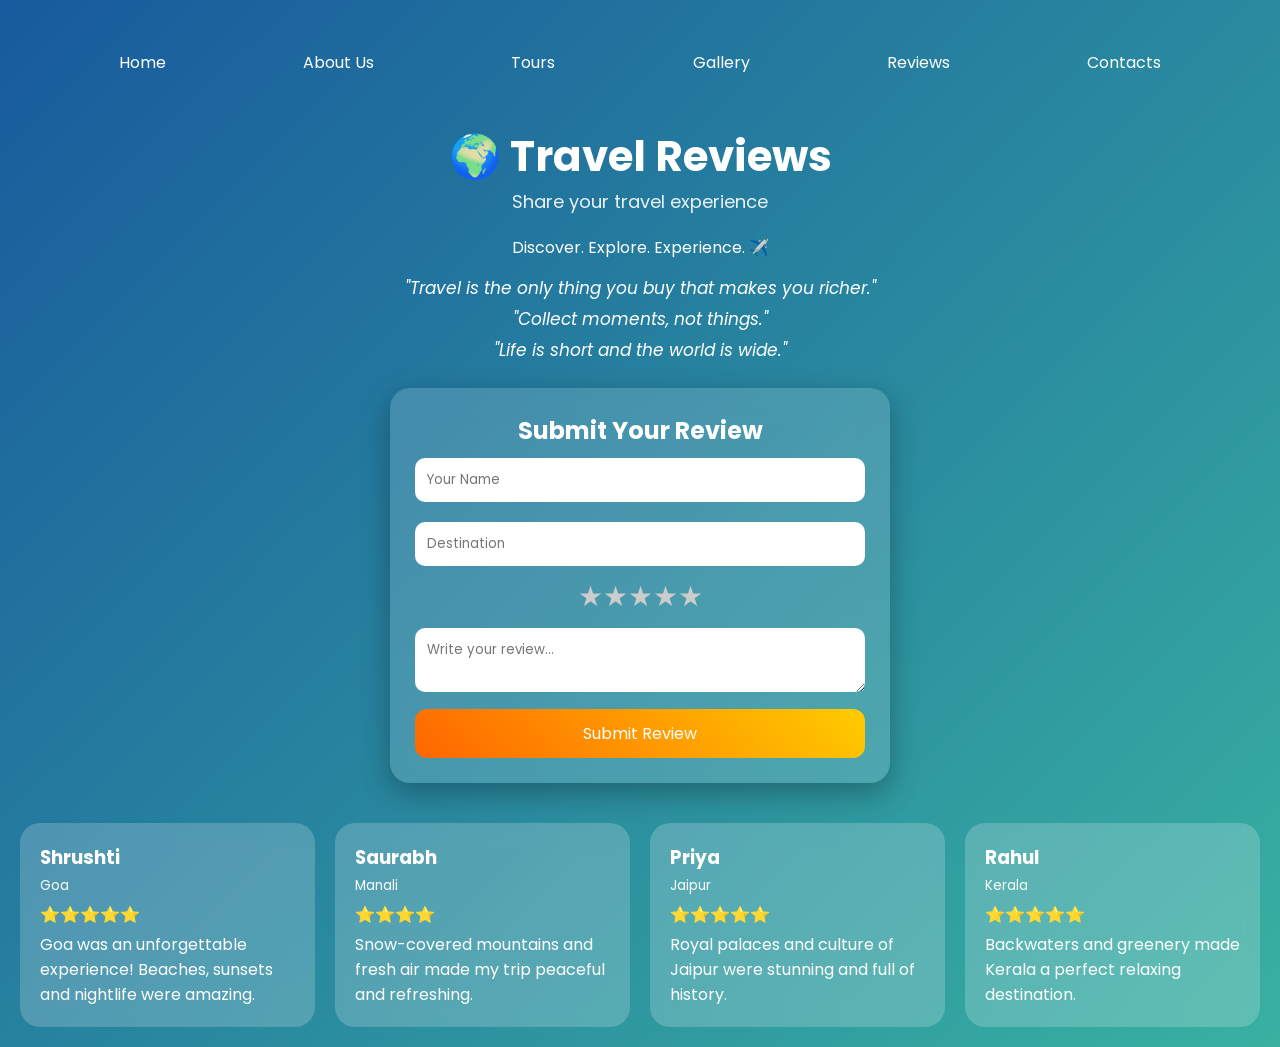
<file: review.html>
<!DOCTYPE html>
<html lang="en">
<head>
<meta charset="UTF-8">
<meta name="viewport" content="width=device-width, initial-scale=1.0">
<title>Travel Reviews</title>

<link href="https://fonts.googleapis.com/css2?family=Poppins:wght@300;400;600&display=swap" rel="stylesheet">

<style>

/* RESET */
* {
    margin: 0;
    padding: 0;
    box-sizing: border-box;
    font-family: 'Poppins', sans-serif;
}

/* 🌊 ANIMATED BACKGROUND */
body {
    background: linear-gradient(-45deg, #1e3c72, #2a5298, #43cea2, #185a9d);
    background-size: 400% 400%;
    animation: gradientBG 10s ease infinite;
    padding: 20px;
}

/* BACKGROUND ANIMATION */
@keyframes gradientBG {
    0% { background-position: 0% 50%; }
    50% { background-position: 100% 50%; }
    100% { background-position: 0% 50%; }
}

/* HEADER */
header {
    text-align: center;
    color: white;
    margin-bottom: 20px;
    animation: fadeIn 2s ease;
}

header h1 {
    font-size: 42px;
    animation: float 3s ease-in-out infinite, glow 3s infinite;
}

header p {
    font-size: 18px;
    opacity: 0.9;
}

/* FLOAT */
@keyframes float {
    0%,100% { transform: translateY(0); }
    50% { transform: translateY(-10px); }
}

/* GLOW */
@keyframes glow {
    0% { text-shadow: 0 0 5px #fff; }
    50% { text-shadow: 0 0 20px #ffd700; }
    100% { text-shadow: 0 0 5px #fff; }
}

/* QUOTES */
.quote-section {
    text-align: center;
    color: white;
    margin-bottom: 25px;
    animation: fadeIn 3s ease;
}

.quote-section p {
    font-size: 17px;
    font-style: italic;
    margin: 5px 0;
    transition: 0.3s;
}

.quote-section p:hover {
    color: #ffd700;
    letter-spacing: 1px;
}

/* FORM (GLASS EFFECT) */
.form-container {
    backdrop-filter: blur(15px);
    background: rgba(255,255,255,0.15);
    padding: 25px;
    border-radius: 20px;
    max-width: 500px;
    margin: auto;
    color: white;
    box-shadow: 0 10px 30px rgba(0,0,0,0.3);
}

/* INPUTS */
input, textarea {
    width: 100%;
    padding: 12px;
    margin: 10px 0;
    border-radius: 10px;
    border: none;
    outline: none;
}

/* STAR RATING */
.rating {
    display: flex;
    flex-direction: row-reverse;
    justify-content: center;
}

.rating input {
    display: none;
}

.rating label {
    font-size: 28px;
    color: #ccc;
    cursor: pointer;
    transition: 0.3s;
}

.rating label:hover,
.rating label:hover ~ label,
.rating input:checked ~ label {
    color: gold;
    transform: scale(1.3);
}

/* BUTTON */
button {
    width: 100%;
    padding: 12px;
    border: none;
    background: linear-gradient(45deg, #ff6600, #ffcc00);
    color: white;
    border-radius: 12px;
    font-size: 16px;
    cursor: pointer;
    transition: 0.3s;
}

button:hover {
    transform: scale(1.05);
    box-shadow: 0 0 15px #ffcc00;
}

/* REVIEW CARDS */
.review-container {
    margin-top: 40px;
    display: grid;
    grid-template-columns: repeat(auto-fit, minmax(250px, 1fr));
    gap: 20px;
}

/* CARD */
.review-card {
    background: rgba(255,255,255,0.2);
    backdrop-filter: blur(10px);
    padding: 20px;
    border-radius: 20px;
    color: white;
    transition: 0.4s;
}

/* 3D HOVER */
.review-card:hover {
    transform: scale(1.05) rotateY(10deg);
    box-shadow: 0 20px 40px rgba(0,0,0,0.4);
}

/* STARS */
.stars {
    color: gold;
    margin: 5px 0;
    animation: glow 2s infinite alternate;
}

/* FADE */
@keyframes fadeIn {
    from { opacity: 0; }
    to { opacity: 1; }
}

</style>
</head>

<body>
    <nav style="display: flex; justify-content: space-around; align-items: center;list-style: none;padding:30px;margin-bottom: 20px;">
        <a style="color: white; text-decoration: none;" href="index.html">Home</a>
        <a style="color: white; text-decoration: none;" href="aboutus/about.html">About Us</a>
        <a style="color: white; text-decoration: none;" href="index.html#tours">Tours</a>
        <a style="color: white; text-decoration: none;" href="gallary.html">Gallery</a>
        <a style="color: white; text-decoration: none;" href="review.html">Reviews</a>
        <a style="color: white; text-decoration: none;" href="index.html#contacts">Contacts</a>
    </nav>

<header>
    <h1>🌍 Travel Reviews</h1>
    <p>Share your travel experience</p>
</header>

<p style="text-align:center; color:white; margin-bottom:15px;">
    Discover. Explore. Experience. ✈️
</p>

<!-- QUOTES -->
<div class="quote-section">
    <p>"Travel is the only thing you buy that makes you richer."</p>
    <p>"Collect moments, not things."</p>
    <p>"Life is short and the world is wide."</p>
</div>

<!-- FORM -->
<div class="form-container">
    <h2 style="text-align:center;">Submit Your Review</h2>

    <input type="text" placeholder="Your Name">
    <input type="text" placeholder="Destination">

    <div class="rating">
        <input type="radio" name="star" id="star5"><label for="star5">★</label>
        <input type="radio" name="star" id="star4"><label for="star4">★</label>
        <input type="radio" name="star" id="star3"><label for="star3">★</label>
        <input type="radio" name="star" id="star2"><label for="star2">★</label>
        <input type="radio" name="star" id="star1"><label for="star1">★</label>
    </div>

    <textarea placeholder="Write your review..."></textarea>

    <button onclick="alert('Thank You For Your Response!')">Submit Review</button>
</div>

<!-- REVIEWS -->
<div class="review-container">

    <div class="review-card">
        <h3>Shrushti</h3>
        <small>Goa</small>
        <div class="stars">⭐⭐⭐⭐⭐</div>
        <p>Goa was an unforgettable experience! Beaches, sunsets and nightlife were amazing.</p>
    </div>

    <div class="review-card">
        <h3>Saurabh</h3>
        <small>Manali</small>
        <div class="stars">⭐⭐⭐⭐</div>
        <p>Snow-covered mountains and fresh air made my trip peaceful and refreshing.</p>
    </div>

    <div class="review-card">
        <h3>Priya</h3>
        <small>Jaipur</small>
        <div class="stars">⭐⭐⭐⭐⭐</div>
        <p>Royal palaces and culture of Jaipur were stunning and full of history.</p>
    </div>

    <div class="review-card">
        <h3>Rahul</h3>
        <small>Kerala</small>
        <div class="stars">⭐⭐⭐⭐⭐</div>
        <p>Backwaters and greenery made Kerala a perfect relaxing destination.</p>
    </div>

</div>

</body>
</html>
</file>
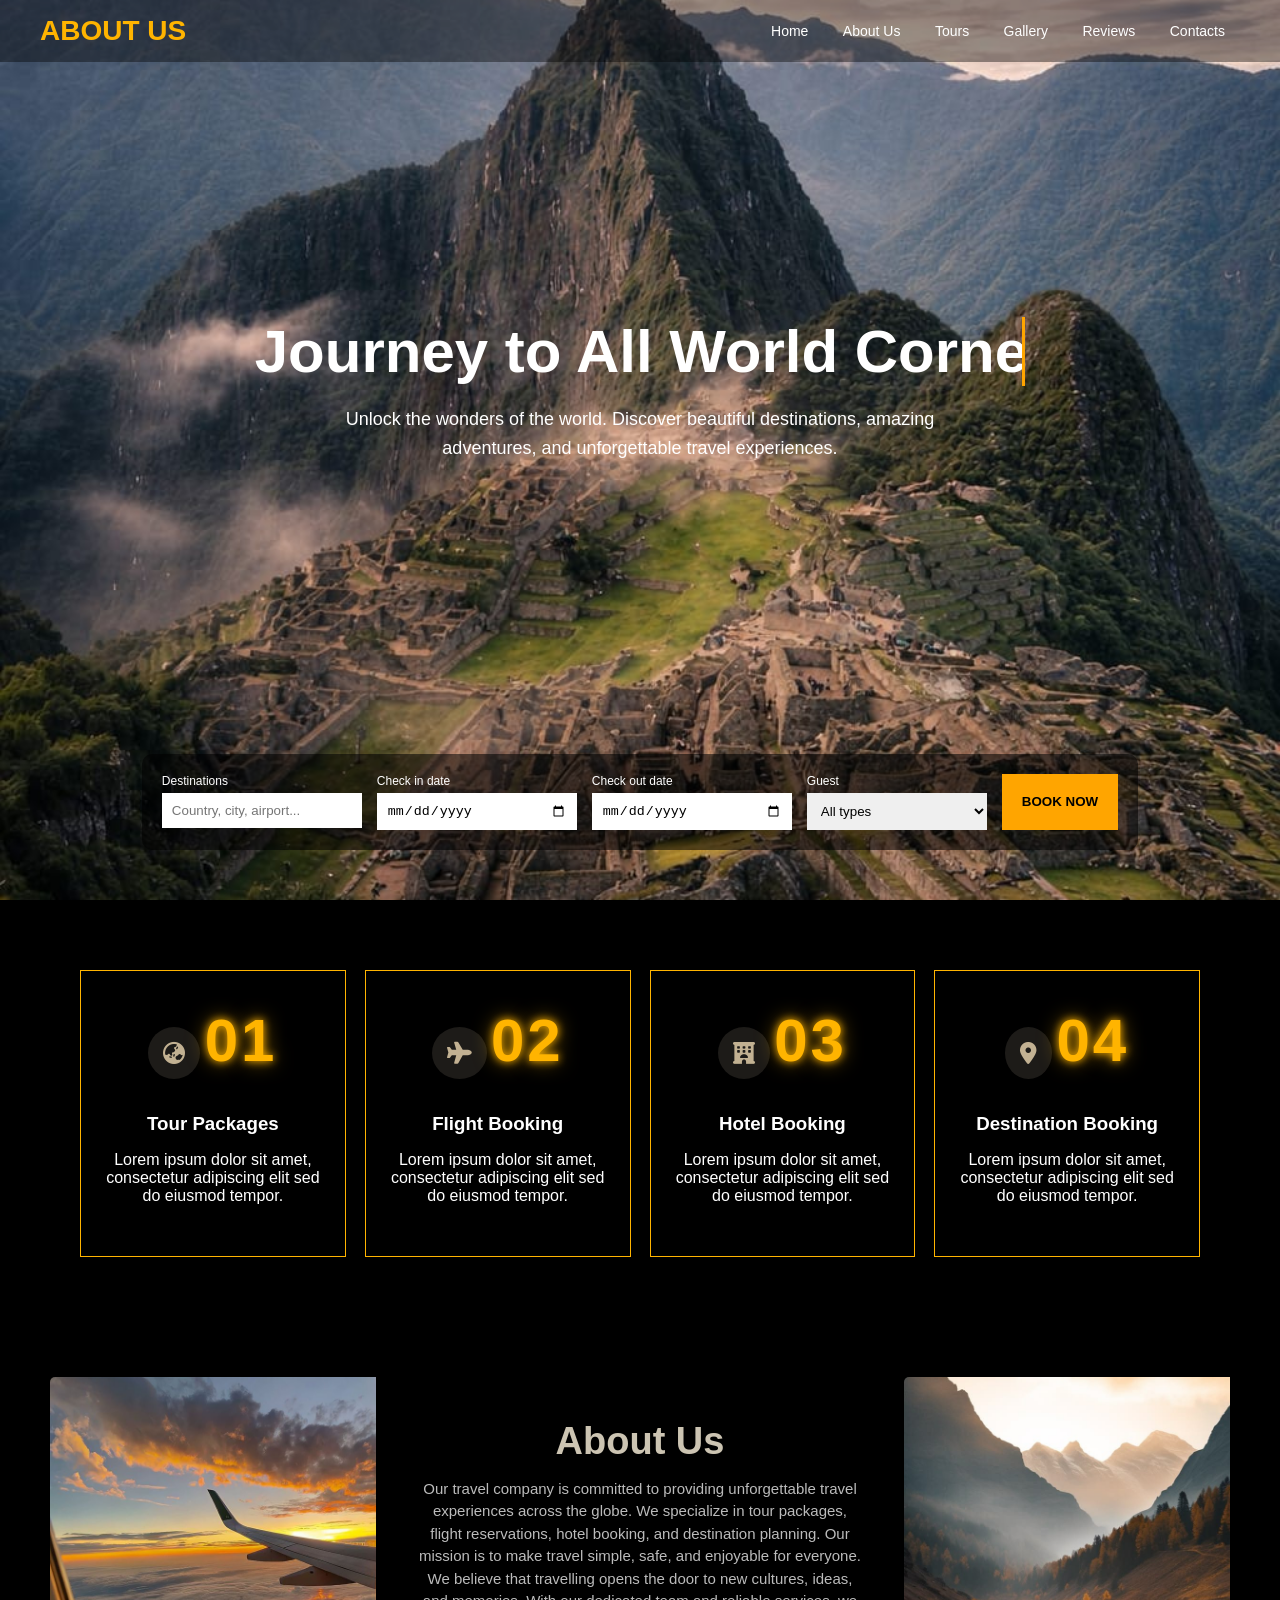
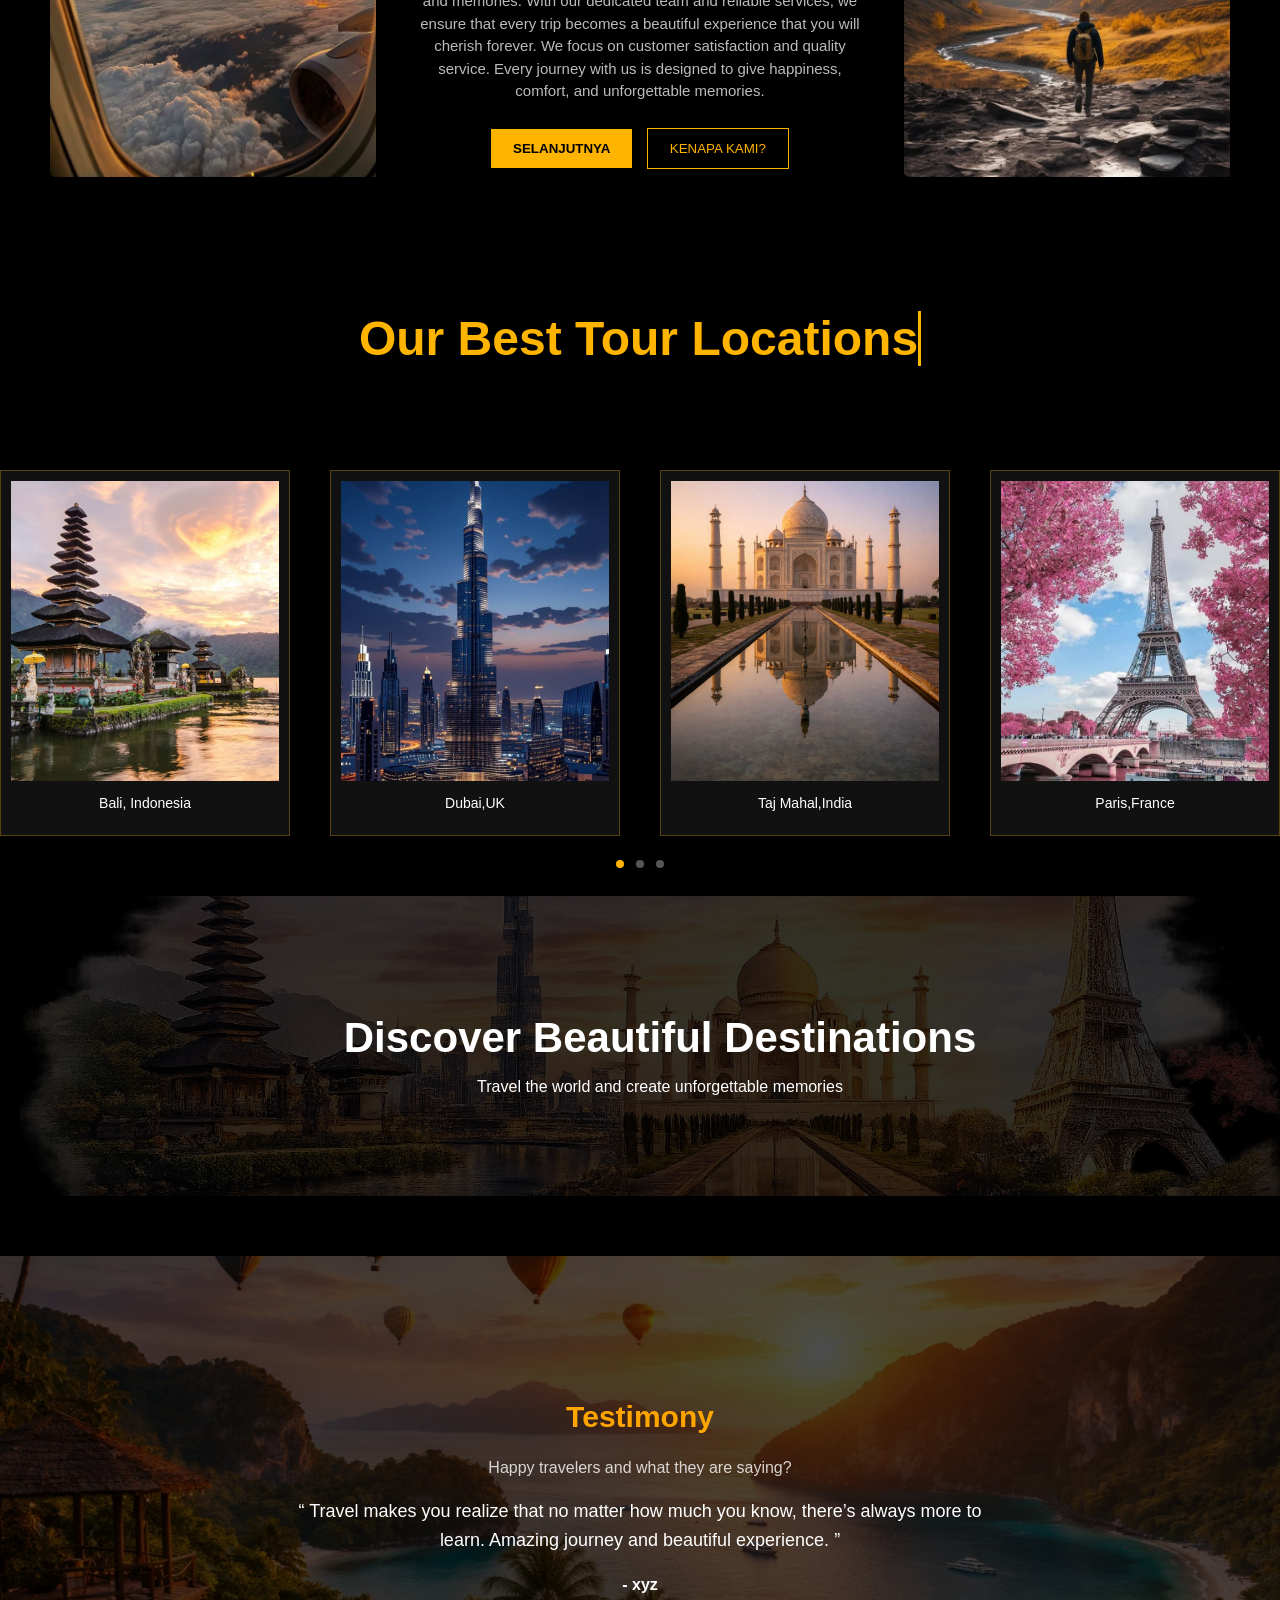
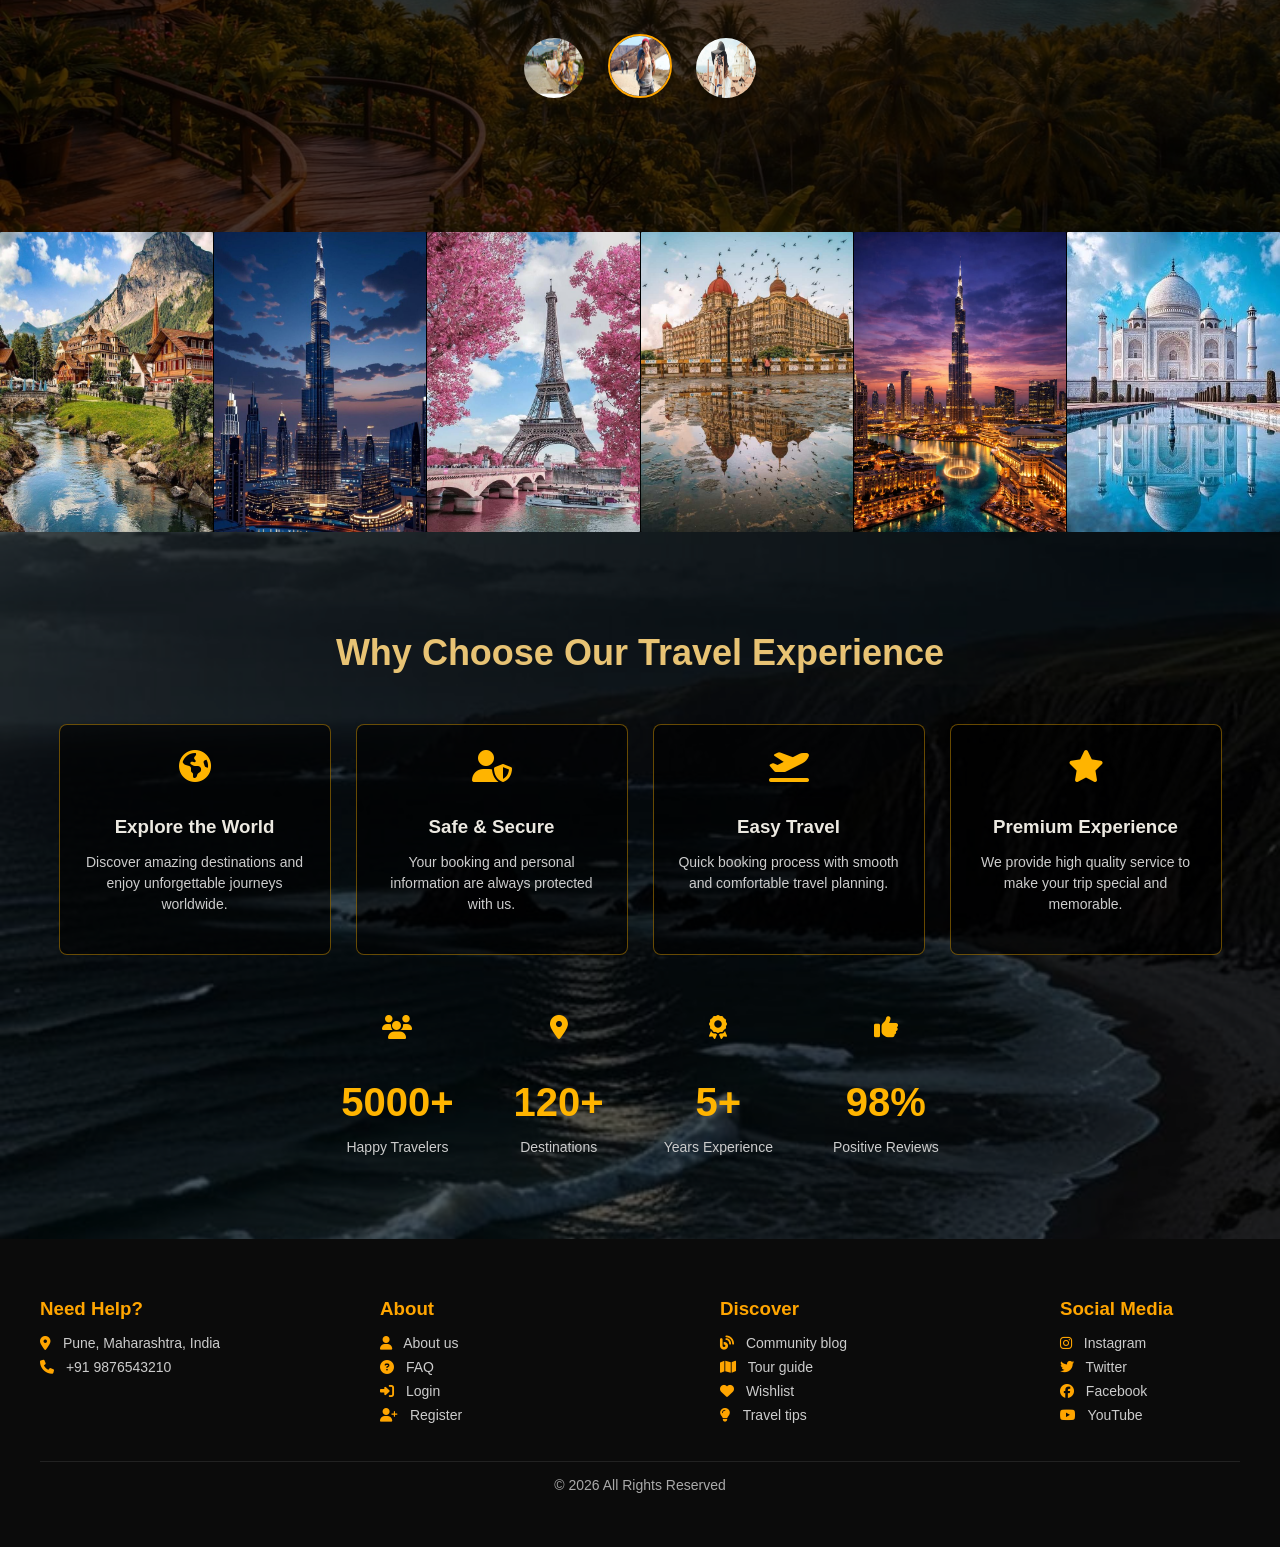
<file: aboutus/about.html>
<!DOCTYPE html>
<html>
<head>
<title>Travel Booking</title>
<link rel="stylesheet" href="about.css">
<link rel="stylesheet"
href="https://cdnjs.cloudflare.com/ajax/libs/font-awesome/6.5.0/css/all.min.css">
</head>

<body>

<!-- NAVBAR -->
<header class="navbar">

<div class="logo">ABOUT US</div>

<nav>
<a href="../index.html">Home</a>
<a href="#">About Us</a>
<a href="../index.html#tours">Tours</a>
<a href="../gallary.html">Gallery</a>
<a href="../review.html">Reviews</a>
<a href="../index.html#contacts">Contacts</a>
</nav>

</header>


<!-- HERO IMAGE -->
<section class="hero2">

<!-- CENTER TEXT -->
<div class="hero-text-center">

<h1 class="typing-text">
Journey to All World Corners </h1>

<p>
Unlock the wonders of the world. Discover beautiful destinations, 
amazing adventures, and unforgettable travel experiences.
</p>

</div>



<!-- BOOKING BOX -->
<div class="booking-box">

<div class="field">
<label>Destinations</label>
<input type="text" placeholder="Country, city, airport...">
</div>

<div class="field">
<label>Check in date</label>
<input type="date">
</div>

<div class="field">
<label>Check out date</label>
<input type="date">
</div>

<div class="field">
<label>Guest</label>
<select>
<option>All types</option>
<option>1 Person</option>
<option>2 Person</option>
<option>Family</option>
</select>
</div>

<button class="book-btn">BOOK NOW</button>

</div>

</section>

<!-- SERVICES -->
<section class="services">

<div class="service-box">
<i class="fa-solid fa-earth-asia service-icon"></i>
<div class="number">01</div>
<h3>Tour Packages</h3>
<p>Lorem ipsum dolor sit amet, consectetur adipiscing elit sed do eiusmod tempor.</p>
</div>

<div class="service-box">
<i class="fa-solid fa-plane service-icon"></i>
<div class="number">02</div>
<h3>Flight Booking</h3>
<p>Lorem ipsum dolor sit amet, consectetur adipiscing elit sed do eiusmod tempor.</p>
</div>

<div class="service-box">
<i class="fa-solid fa-hotel service-icon"></i>
<div class="number">03</div>
<h3>Hotel Booking</h3>
<p>Lorem ipsum dolor sit amet, consectetur adipiscing elit sed do eiusmod tempor.</p>
</div>

<div class="service-box">
<i class="fa-solid fa-location-dot service-icon"></i>
<div class="number">04</div>
<h3>Destination Booking</h3>
<p>Lorem ipsum dolor sit amet, consectetur adipiscing elit sed do eiusmod tempor.</p>
</div>

</section>



<!-- ABOUT -->
<section class="about">

<div class="about-img">
<img src="1.jpg">
</div>

<div class="about-text">

<h2>About Us</h2>

<p>
Our travel company is committed to providing unforgettable travel experiences across the globe. We specialize in tour packages, flight reservations, hotel booking, and destination planning. Our mission is to make travel simple, safe, and enjoyable for everyone.

We believe that travelling opens the door to new cultures, ideas, and memories. With our dedicated team and reliable services, we ensure that every trip becomes a beautiful experience that you will cherish forever.
We focus on customer satisfaction and quality service. Every journey with us is designed to give happiness, comfort, and unforgettable memories.
</p>

<button class="btn-yellow">SELANJUTNYA</button>
<button class="btn-outline">KENAPA KAMI?</button>

</div>

<div class="about-img">
<img src="3.jpg">
</div>

</section>

<!-- FEATURED TOURS -->
<section class="featured-tours">

<h2 class="section-title">Our Best Tour Locations</h2>

<div class="tour-container">

<div class="tour-card">
<img src="5.jpg">
<p>Bali, Indonesia</p>
</div>

<div class="tour-card">
<img src="6.jpg">
<p>Dubai,UK</p>
</div>

<div class="tour-card">
<img src="4.jpg">
<p>Taj Mahal,India</p>
</div>

<div class="tour-card">
<img src="7.jpg">
<p>Paris,France</p>
</div>

</div>


<div class="slider-dots">
<span class="dot active"></span>
<span class="dot"></span>
<span class="dot"></span>
</div>


<div class="promo-banner">

<img src="b1.jpg">

<div class="banner-text">
<h2>Discover Beautiful Destinations</h2>
<p>Travel the world and create unforgettable memories</p>
</div>

</div>
</section>

<!-- TESTIMONY -->
<section class="testimony">

<h2>Testimony</h2>
<p class="sub">Happy travelers and what they are saying?</p>

<p class="quote">
“ Travel makes you realize that no matter how much you know, there’s always more to learn. 
Amazing journey and beautiful experience. ”
</p>

<h4>- xyz</h4>

<div class="profile-images">
<img src="p2.jpg">
<img src="p1.jpg" class="active">
<img src="p3.jpg">
</div>

</section>


<!-- IMAGE STRIP -->
<section class="image-strip">

<img src="c1.jpg" class="card">
<img src="6.jpg" class="card">
<img src="c4.jpg" class="card">
<img src="c5.jpg" class="card">
<img src="c3.jpg" class="card">
<img src="c6.jpg" class="card">

</section>
<section class="about-extra">

<h2 class="about-title">Why Choose Our Travel Experience</h2>

<div class="about-container">

<div class="about-card">
<i class="fa-solid fa-earth-americas about-icon"></i>
<h3>Explore the World</h3>
<p>Discover amazing destinations and enjoy unforgettable journeys worldwide.</p>
</div>

<div class="about-card">
<i class="fa-solid fa-user-shield about-icon"></i>
<h3>Safe & Secure</h3>
<p>Your booking and personal information are always protected with us.</p>
</div>

<div class="about-card">
<i class="fa-solid fa-plane-departure about-icon"></i>
<h3>Easy Travel</h3>
<p>Quick booking process with smooth and comfortable travel planning.</p>
</div>

<div class="about-card">
<i class="fa-solid fa-star about-icon"></i>
<h3>Premium Experience</h3>
<p>We provide high quality service to make your trip special and memorable.</p>
</div>

</div>


<div class="about-stats">

<div class="stat">
<i class="fa-solid fa-users stat-icon"></i>
<h2>5000+</h2>
<p>Happy Travelers</p>
</div>

<div class="stat">
<i class="fa-solid fa-location-dot stat-icon"></i>
<h2>120+</h2>
<p>Destinations</p>
</div>

<div class="stat">
<i class="fa-solid fa-award stat-icon"></i>
<h2>5+</h2>
<p>Years Experience</p>
</div>

<div class="stat">
<i class="fa-solid fa-thumbs-up stat-icon"></i>
<h2>98%</h2>
<p>Positive Reviews</p>
</div>

</div>

</section>
   
<footer class="footer">

<div class="footer-box">

<div>

<h3>Need Help?</h3>

<p><i class="fa-solid fa-location-dot"></i> Pune, Maharashtra, India</p>

<p><i class="fa-solid fa-phone"></i> +91 9876543210</p>

</div>


<div>

<h3>About</h3>

<p><i class="fa-solid fa-user"></i> About us</p>

<p><i class="fa-solid fa-circle-question"></i> FAQ</p>

<p><i class="fa-solid fa-right-to-bracket"></i> Login</p>

<p><i class="fa-solid fa-user-plus"></i> Register</p>

</div>


<div>

<h3>Discover</h3>

<p><i class="fa-solid fa-blog"></i> Community blog</p>

<p><i class="fa-solid fa-map"></i> Tour guide</p>

<p><i class="fa-solid fa-heart"></i> Wishlist</p>

<p><i class="fa-solid fa-lightbulb"></i> Travel tips</p>

</div>


<div>

<h3>Social Media</h3>

<p><i class="fa-brands fa-instagram"></i> Instagram</p>

<p><i class="fa-brands fa-twitter"></i> Twitter</p>

<p><i class="fa-brands fa-facebook"></i> Facebook</p>

<p><i class="fa-brands fa-youtube"></i> YouTube</p>

</div>

</div>

<p class="copyright">
© 2026 All Rights Reserved
</p>

</footer>


</body>
</html>
</file>
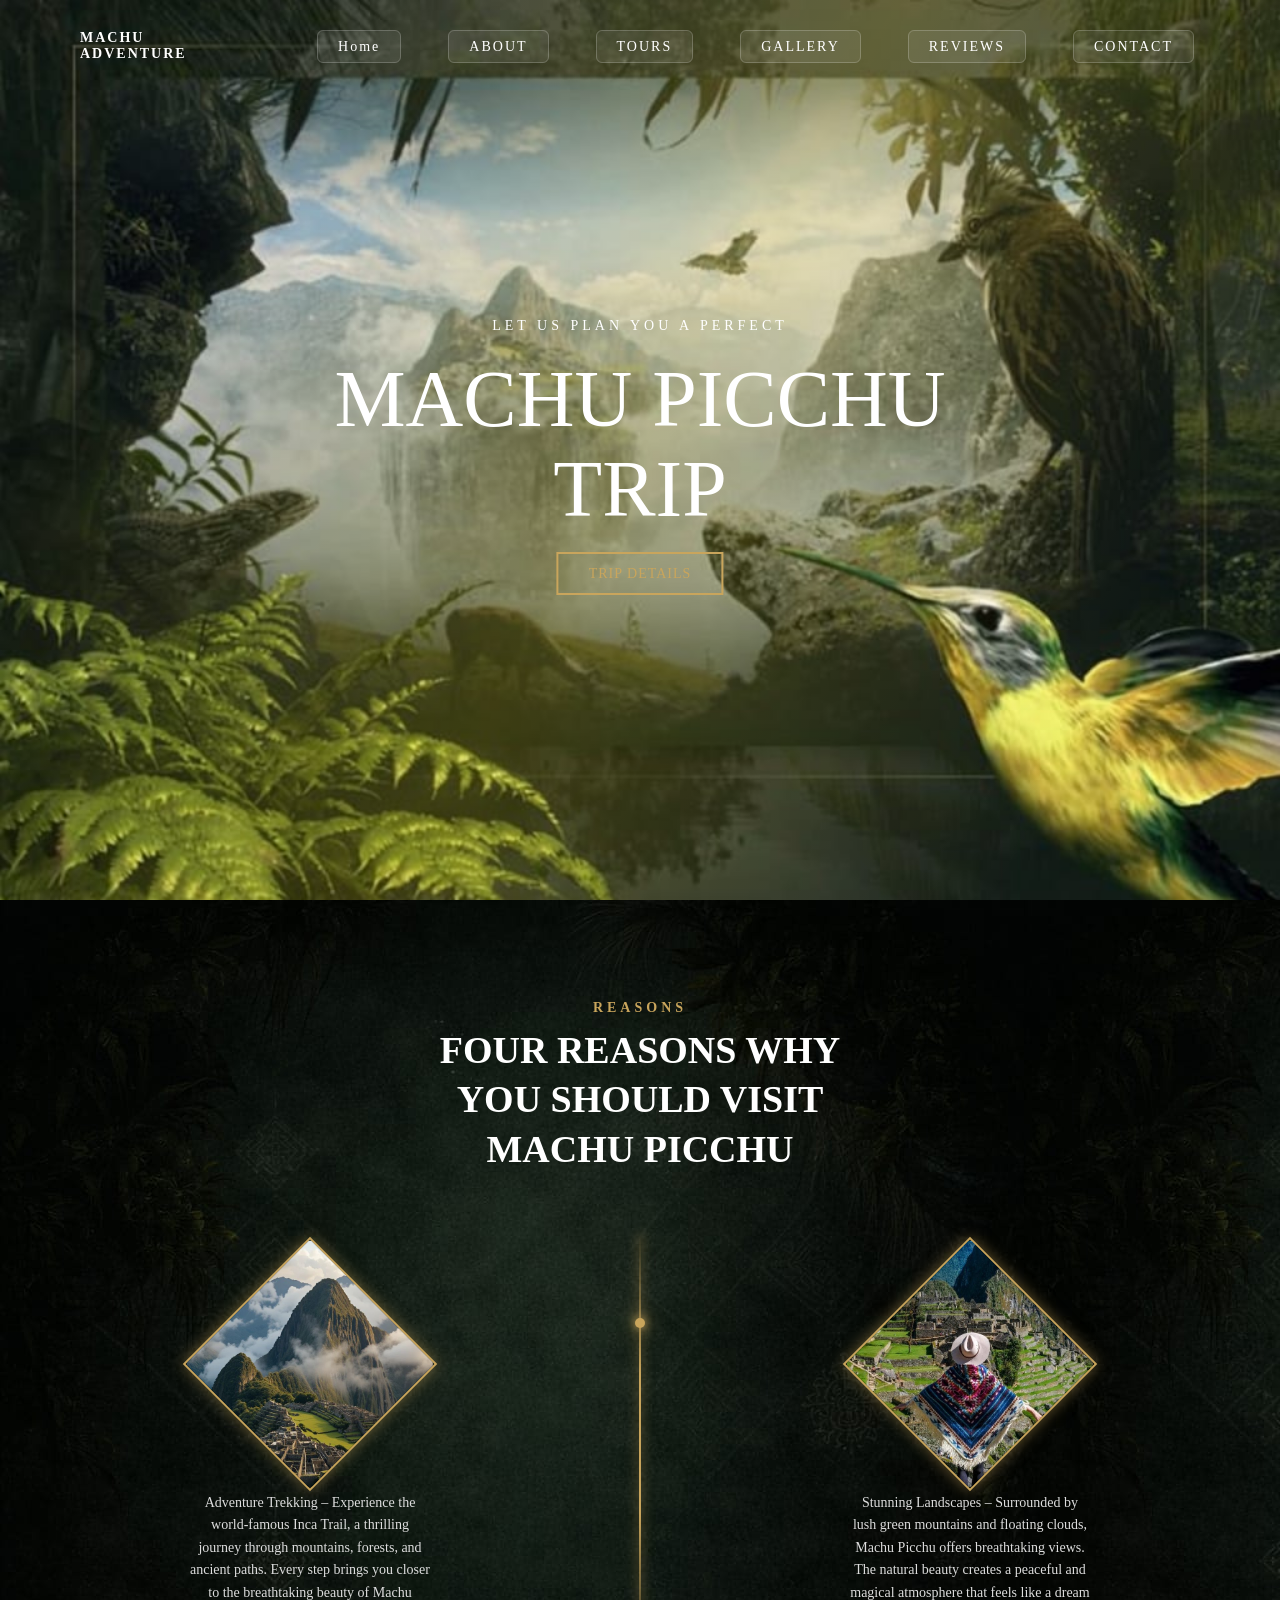
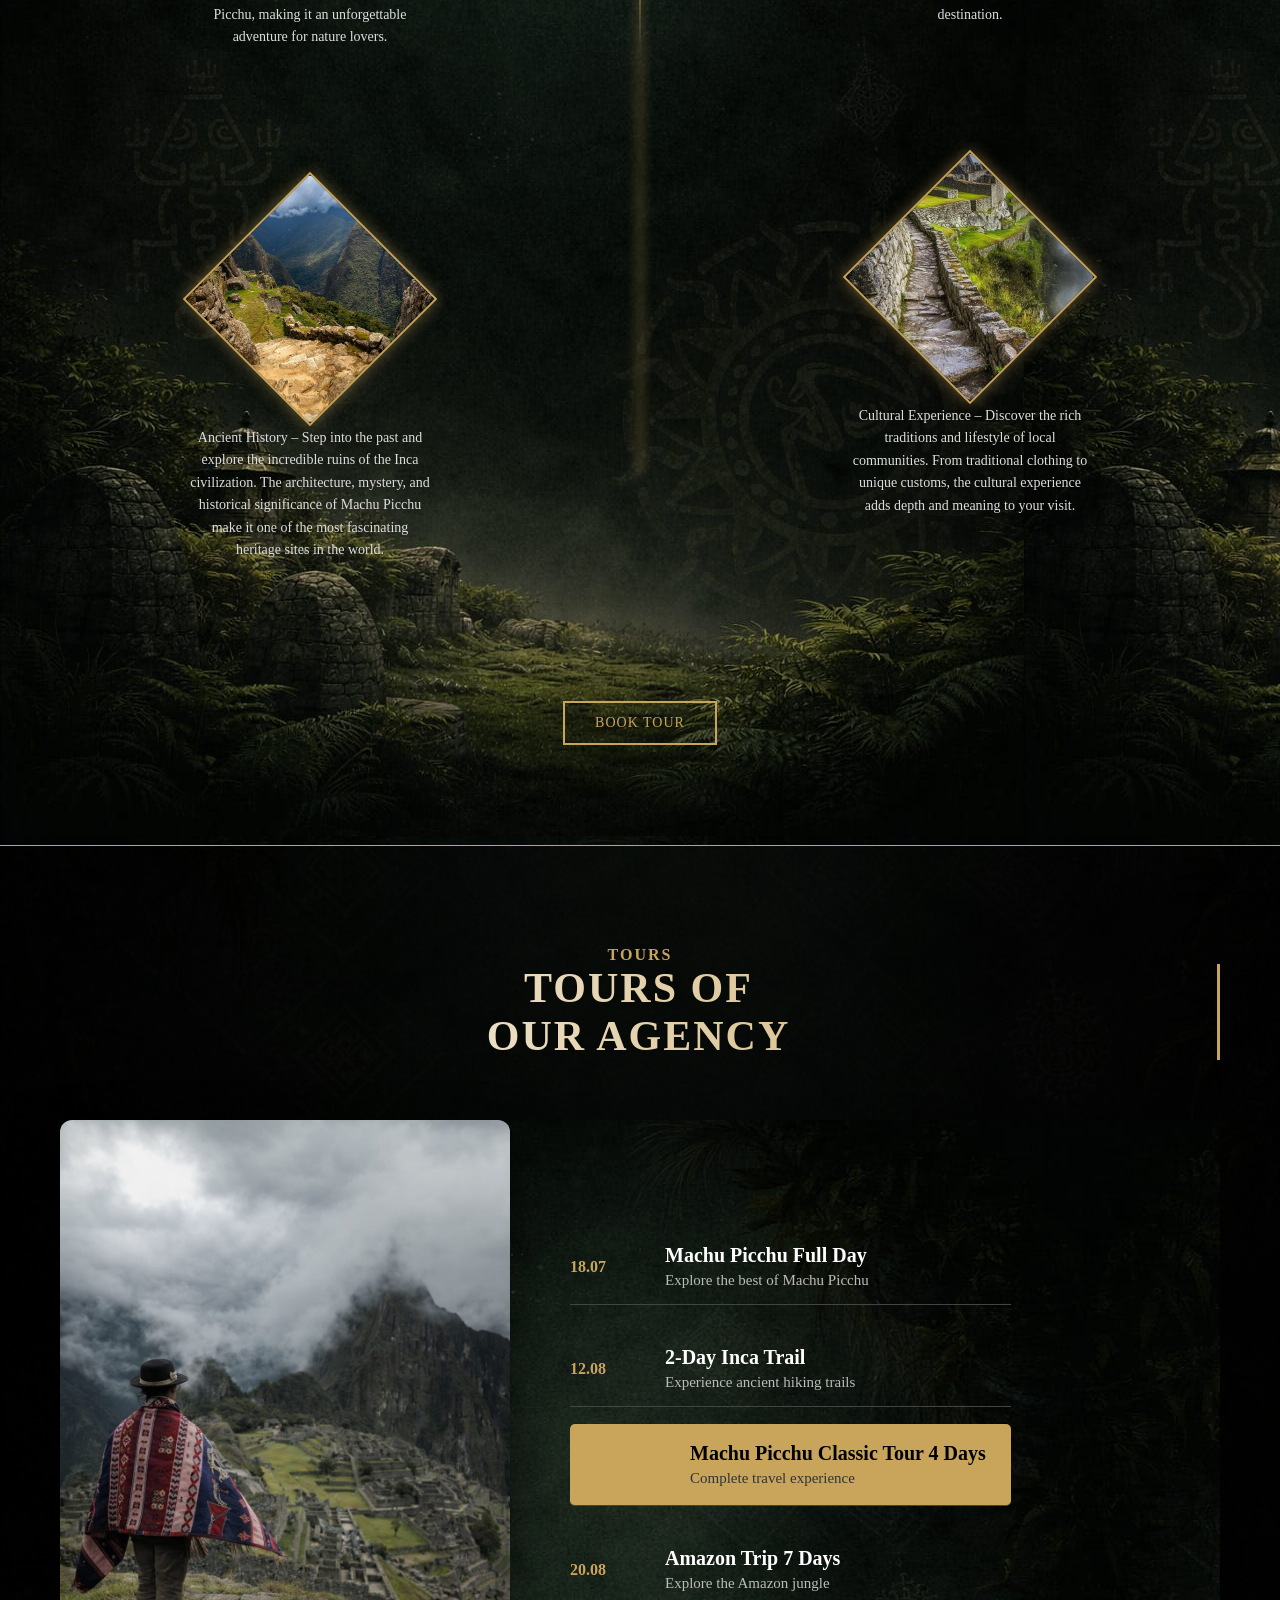
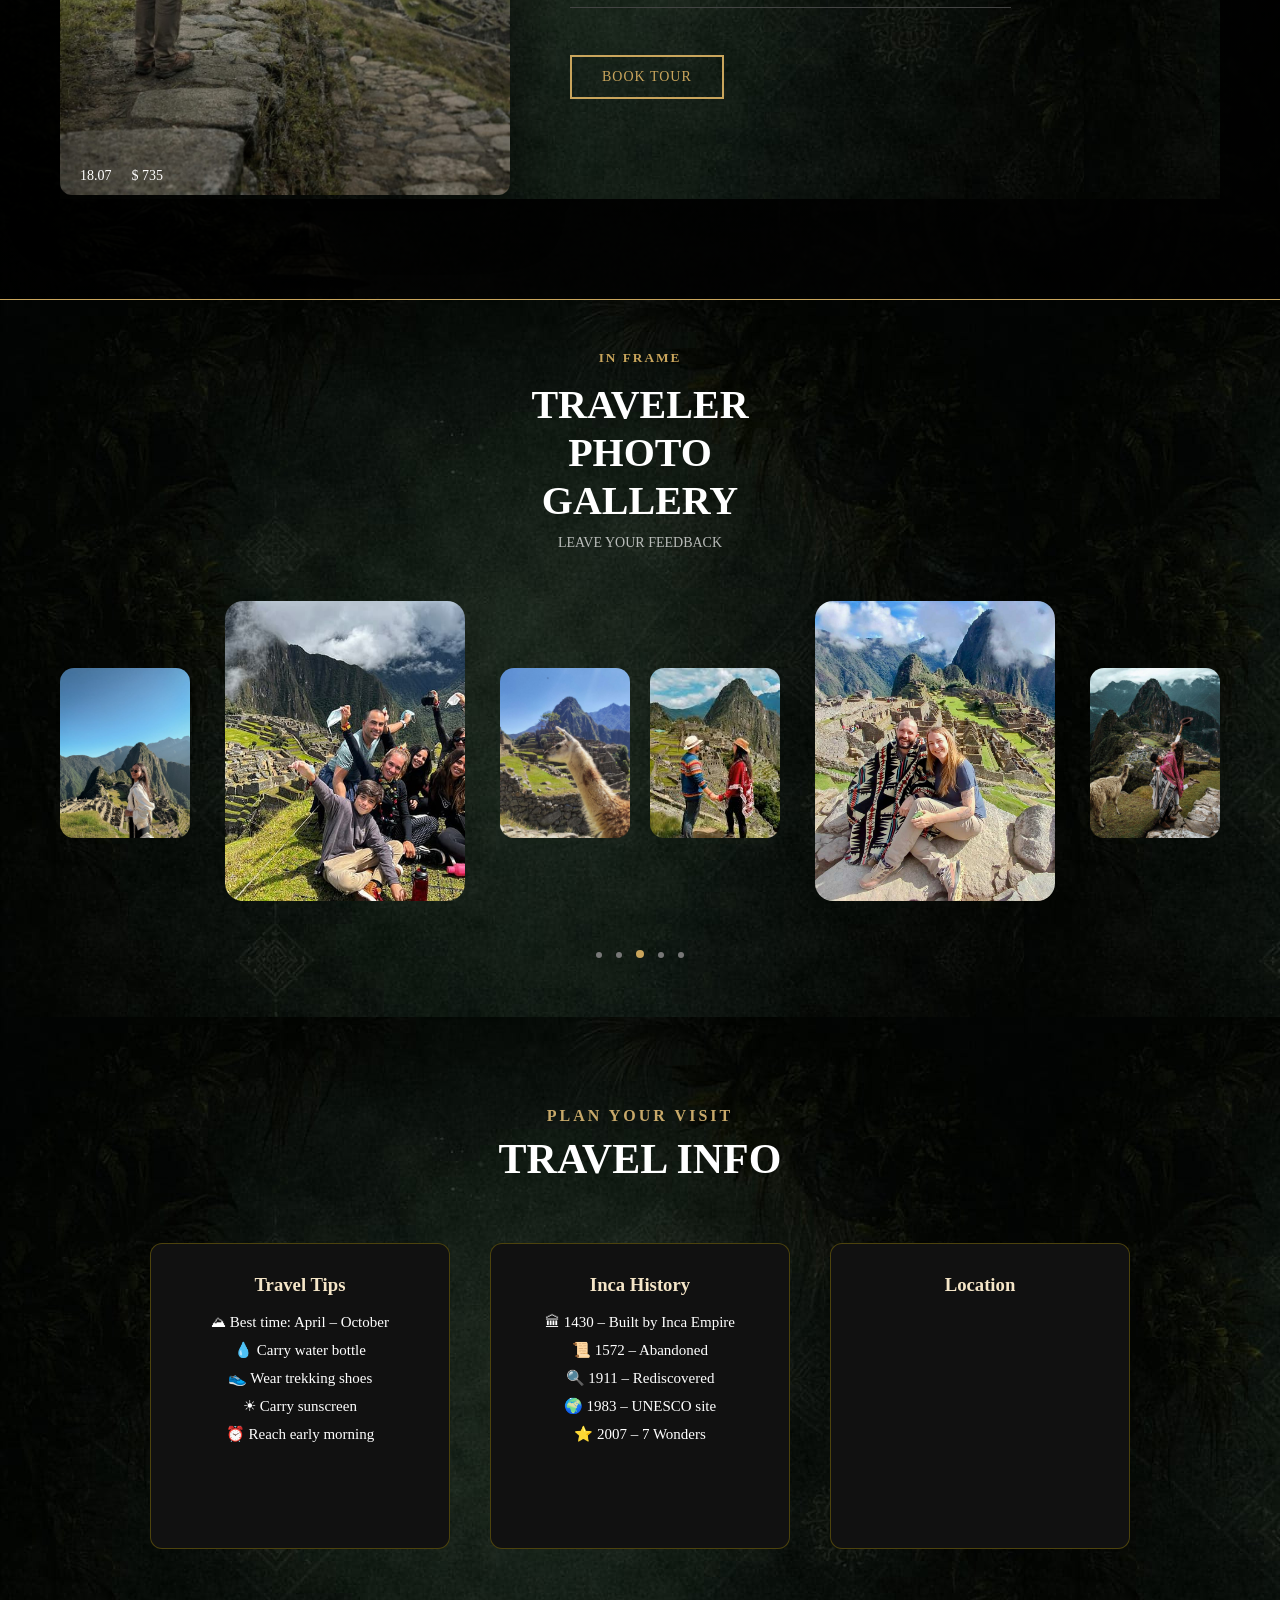
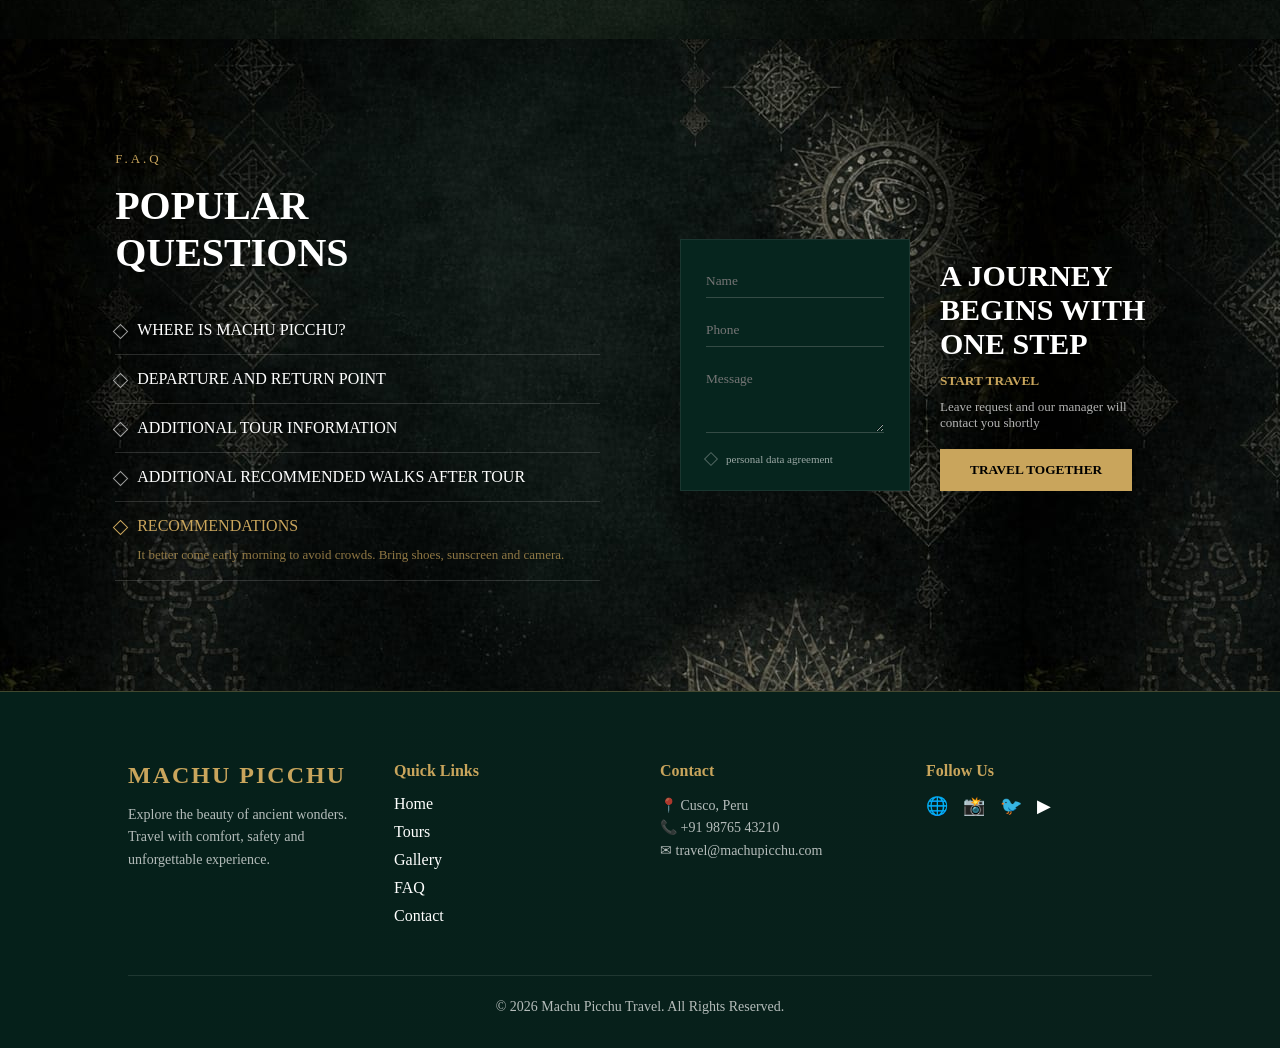
<file: machupichu/machupichu.html>
<!DOCTYPE html>
<html>
<head>
<title>Machu Picchu Trip</title>
<link rel="stylesheet" href="machupichu.css">
</head>

<body>

<!-- HERO SECTION -->

<section class="hero">

<nav class="navbar">

<div class="logo">
MACHU<br>ADVENTURE
</div>

<ul class="menu">
<li><a href="../index.html">Home</a></li>
<li><a href="../aboutus/about.html">ABOUT</a></li>
<li><a href="../index.html#tours">TOURS</a></li>
<li><a href="../gallary.html">GALLERY</a></li>
<li><a href="../review.html">REVIEWS</a></li>
<li><a href="../index.html#contacts">CONTACT</a></li>
</ul>

</nav>

<div class="hero-content">

<p>LET US PLAN YOU A PERFECT</p>

<h1>MACHU PICCHU<br>TRIP</h1>

<a href="#gallery" class="btn">TRIP DETAILS</a>





</div>
</section>

<section class="reasons" style="background-image:url(m1.jpg)">
    <h4>REASONS</h4>
    <h1>FOUR REASONS WHY <br> YOU SHOULD VISIT <br> MACHU PICCHU</h1>


    <div class="timeline">
    
        <!-- LEFT -->
        <div class="box">
            <div class="images">

                <div class="item">
                    <div class="diamond big">
                        <img src="1.jpg">
                    </div>
                    <p>
                        Adventure Trekking – Experience the world-famous Inca Trail,
                        a thrilling journey through mountains, forests, and ancient paths.
                        Every step brings you closer to the breathtaking beauty of Machu Picchu,
                        making it an unforgettable adventure for nature lovers.
                    </p>
                </div>

                <div class="item">
                    <div class="diamond small">
                        <img src="2.jpg">
                    </div>
                    <p>
                        Ancient History – Step into the past and explore the incredible
                        ruins of the Inca civilization. The architecture, mystery,
                        and historical significance of Machu Picchu make it one of the
                        most fascinating heritage sites in the world.
                    </p>
                </div>

            </div>
        </div>

        <!-- CENTER LINE -->
        <div class="center-line">
            <span></span>
            <span></span>
            <span></span>
        </div>

        <!-- RIGHT -->
        <div class="box">
            <div class="images">

                <div class="item">
                    <div class="diamond big">
                        <img src="3.jpg">
                    </div>
                    <p>
                        Stunning Landscapes – Surrounded by lush green mountains
                        and floating clouds, Machu Picchu offers breathtaking views.
                        The natural beauty creates a peaceful and magical atmosphere
                        that feels like a dream destination.
                    </p>
                </div>

                <div class="item">
                    <div class="diamond small">
                        <img src="4.jpg">
                    </div>
                    <p>
                        Cultural Experience – Discover the rich traditions and lifestyle
                        of local communities. From traditional clothing to unique customs,
                        the cultural experience adds depth and meaning to your visit.
                    </p>
                </div>

            </div>
        </div>

    </div>

    <button class="btn">BOOK TOUR</button>
</section>
<div class="line"></div>

<section class="tours">

    <h4>TOURS</h4>
    <h1>TOURS OF <br> OUR AGENCY</h1>

    <div class="tour-container">

        <!-- LEFT IMAGE -->
        <div class="tour-img">
            <img src="person.jpg" id="clickImg">
            <div class="tour-info">
                <span>18.07</span>
                <span>$ 735</span>
            </div>
        </div>

        <!-- RIGHT CONTENT -->
        <div class="tour-list">

            <div class="tour-item">
                <div class="tour-date">18.07</div>
                <div class="tour-text">
                    <h3>Machu Picchu Full Day</h3>
                    <p>Explore the best of Machu Picchu</p>
                </div>
            </div>

            <div class="tour-item">
                <div class="tour-date">12.08</div>
                <div class="tour-text">
                    <h3>2-Day Inca Trail</h3>
                    <p>Experience ancient hiking trails</p>
                </div>
            </div>

            <div class="tour-item active">
                <div class="tour-date">15.08</div>
                <div class="tour-text">
                    <h3>Machu Picchu Classic Tour 4 Days</h3>
                    <p>Complete travel experience</p>
                </div>
            </div>

            <div class="tour-item">
                <div class="tour-date">20.08</div>
                <div class="tour-text">
                    <h3>Amazon Trip 7 Days</h3>
                    <p>Explore the Amazon jungle</p>
                </div>
            </div>
        
        
        <div>
            
            <button class="btn">BOOK TOUR</button>

        </div>

    </div>

</section>
      
<div class="line"></div>


<section class="gallery">

    <h5>IN FRAME</h5>
    
    <h1 class="typing-title">TRAVELER<br>PHOTO<br>GALLERY</h1> 
    <p class="sub">LEAVE YOUR FEEDBACK</p>
    <div class="gallery-container">


        
        <!-- CENTER SMALL IMAGES -->
        <div class="small-img">

            <img src="m11.jpg">

        </div>

        <!-- LEFT BIG IMAGE -->
        <div class="big-img left">
            <img src="m6.jpg">
        </div>


        <!-- CENTER SMALL IMAGES -->
        <div class="small-img">

            <img src="m7.jpg">

            <img src="m8.jpg">

        </div>


        <!-- RIGHT BIG IMAGE -->
        <div class="big-img right">
            <img src="m10.jpg">
        </div>

        <div class="small-img">

            <img src="m12.jpg">

        </div>

    </div>


    <!-- DOTS -->
    <div class="dots">

        <span></span>
        <span></span>
        <span class="active"></span>
        <span></span>
        <span></span>

    </div>

</section>

<section class="visit">

<h4>PLAN YOUR VISIT</h4>

<h1>TRAVEL INFO</h1>

<div class="visit-container">

<div class="tips">
<h3>Travel Tips</h3>

<ul>
<li>⛰ Best time: April – October</li>
<li>💧 Carry water bottle</li>
<li>👟 Wear trekking shoes</li>
<li>☀ Carry sunscreen</li>
<li>⏰ Reach early morning</li>
</ul>

</div>


<div class="history">

<h3>Inca History</h3>

<ul>
<li>🏛 1430 – Built by Inca Empire</li>
<li>📜 1572 – Abandoned</li>
<li>🔍 1911 – Rediscovered</li>
<li>🌍 1983 – UNESCO site</li>
<li>⭐ 2007 – 7 Wonders</li>
</ul>

</div>


<div class="map">

<h3>Location</h3>

<iframe src="https://www.google.com/maps?q=Machu+Picchu&output=embed"></iframe>

</div>

</div>

</section>

<section class="faq-area">

    <div class="wrapper">

        <!-- LEFT SIDE -->
        <div class="faq-box">

            <span class="tag">F.A.Q</span>

            <h2>
                POPULAR <br>
                QUESTIONS
            </h2>


            <div class="question">WHERE IS MACHU PICCHU?</div>

            <div class="question">DEPARTURE AND RETURN POINT</div>

            <div class="question">ADDITIONAL TOUR INFORMATION</div>

            <div class="question">ADDITIONAL RECOMMENDED WALKS AFTER TOUR</div>


            <div class="question open">

                RECOMMENDATIONS

                <p>

                    It better come early morning to avoid crowds.
                    Bring shoes, sunscreen and camera.

                </p>

            </div>

        </div>



        <!-- RIGHT SIDE -->

        <div class="contact-box">


            <form class="form">

                <input type="text" placeholder="Name">

                <input type="text" placeholder="Phone">

                <textarea placeholder="Message"></textarea>

                <label class="check">

                    <span></span>

                    personal data agreement

                </label>

            </form>



            <div class="journey">

                <h2>
                    A JOURNEY BEGINS
                    WITH ONE STEP
                </h2>

                <h5>START TRAVEL</h5>

                <p>
                    Leave request and our manager
                    will contact you shortly
                </p>

                <button>TRAVEL TOGETHER</button>

            </div>


            <div class="circle-line"></div>


        </div>


    </div>

</section>

<footer class="footer">

<div class="footer-container">


<!-- BRAND -->

<div class="footer-brand">

<h2>MACHU PICCHU</h2>

<p>
Explore the beauty of ancient wonders.
Travel with comfort, safety and unforgettable experience.
</p>

</div>



<!-- LINKS -->

<div class="footer-links">

<h3>Quick Links</h3>

<ul>

<li>Home</li>

<li>Tours</li>

<li>Gallery</li>

<li>FAQ</li>

<li>Contact</li>

</ul>

</div>



<!-- CONTACT -->

<div class="footer-contact">

<h3>Contact</h3>

<p>📍 Cusco, Peru</p>

<p>📞 +91 98765 43210</p>

<p>✉ travel@machupicchu.com</p>

</div>



<!-- SOCIAL -->

<div class="footer-social">

<h3>Follow Us</h3>

<div class="icons">

<span>🌐</span>

<span>📸</span>

<span>🐦</span>

<span>▶</span>

</div>

</div>


</div>


<hr>


<p class="copyright">

© 2026 Machu Picchu Travel. All Rights Reserved.

</p>


</footer>
</div>




</body>
</html>
</file>
<file: aboutus/about.css>
body{
margin:0;
padding: 0;
margin: 0;
overflow-x: hidden;
font-family:Arial;
}


.navbar{
position:absolute;
left:0;
top:0;
width:100%;
display:flex;
justify-content:space-between;
align-items:center;
padding:15px 40px;
background:rgba(0,0,0,0.4);
color:white;
z-index:10;

box-sizing:border-box;  
}

.navbar nav a{
margin:0 15px;
text-decoration:none;
color:white;
font-size:15px;
}

.logo{
font-size:28px;
font-weight:bold;
color:orange;
}

.logo{
font-size:28px;
font-weight:bold;
color:#ffb400;

animation:floatUpDown 2s ease-in-out infinite;
}


/* animation */
@keyframes floatUpDown{

0%{
transform:translateY(0);
}

50%{
transform:translateY(-8px);
}

100%{
transform:translateY(0);
}

}

/* HERO IMAGE */
.hero2{
height:100vh;
background-image: url("bg2.jpg");
background-size:cover;
background-position:center;

display:flex;
flex-direction:column;
justify-content:center;
align-items:center;

position:relative;
}


/* CENTER TEXT */
.hero-text-center{
text-align:center;
color:white;
margin-bottom:120px;
}

.hero-text-center h1{
font-size:60px;
margin: 0;
margin-bottom:15px;
max-width: 1000px;
}

.hero-text-center p{
font-size:18px;
width:60%;
margin:auto;
line-height:1.6;
}


/* BOOKING BOX */
.booking-box{
background:rgba(0,0,0,0.55);
padding:20px;
display:flex;
gap:15px;
border-radius:10px;

position:absolute;
bottom:50px;
}

.field{
display:flex;
flex-direction:column;
color:white;
font-size:12px;
}

.field input,
.field select{
padding:10px;
width:180px;
border:none;
margin-top:5px;
}

.book-btn{
background:orange;
border:none;
padding:12px 20px;
font-weight:bold;
cursor:pointer;
}


/* HOVER EFFECT */
.book-btn:hover{
background:#ff9900;
transform:scale(1.05);
transition:0.3s;
}


/* typing animation for heading */
.typing-text{

display:inline-block;

font-size:60px;

color:white;

overflow:hidden;

white-space:nowrap;

border-right:3px solid orange;

width:36ch;

animation:
typing 6s steps(36,end) forwards,
blink 0.7s infinite;

}

@keyframes typing{
from{width:0}
to{width:36ch}
}

@keyframes blink{
50%{border-color:transparent}
}






/* NAVBAR ANIMATION */
.navbar{
animation: slideDown 1s ease;
}

@keyframes slideDown{
from{
opacity:0;
transform:translateY(-50px);
}
to{
opacity:1;
transform:translateY(0);
}
}



/* BOOKING BOX ANIMATION */
.booking-box{
animation: fadeUp 1.2s ease;
}

@keyframes fadeUp{
from{
opacity:0;
transform:translateY(60px);
}
to{
opacity:1;
transform:translateY(0);
}
}


/* INPUT HOVER EFFECT */
.field input,
.field select{
transition:0.3s;
}

.field input:hover,
.field select:hover{
transform:scale(1.05);
}


/* BUTTON ANIMATION */
.book-btn{
transition:0.3s;
}

.book-btn:hover{
background:#ff9900;
transform:scale(1.08);
}


/* BACKGROUND ZOOM EFFECT */
.hero2{
animation: zoomBg 6s ease;
}

@keyframes zoomBg{
from{
background-size:110%;
}
to{
background-size:100%;
}
}.booking-box{
animation: float 3s ease-in-out infinite;
}

@keyframes float{
0%{ transform:translateY(0);}
50%{ transform:translateY(-8px);}
100%{ transform:translateY(0);}
}

/* MENU ANIMATION */
.navbar nav a{
margin:0 15px;
text-decoration:none;
color:white;
font-size:14px;
position:relative;
transition:0.3s;
}


/* underline animation */
.navbar nav a::after{
content:"";
position:absolute;
width:0%;
height:2px;
left:0;
bottom:-5px;
background:orange;
transition:0.3s;
}


/* hover effect */
.navbar nav a:hover{
color:orange;
}

.navbar nav a:hover::after{
width:100%;
}


/* menu fade animation when page loads */
.navbar nav{
animation: menuFade 1.2s ease;
}

@keyframes menuFade{
from{
opacity:0;
transform:translateY(-20px);
}
to{
opacity:1;
transform:translateY(0);
}
}

/* SERVICES SECTION */
.services{
background:rgb(0, 0, 0);
padding:70px 80px;
display:flex;
justify-content:space-between;
gap:25px;
}

/*rectangle box*/
.service-box{
border:1px solid #ffb400;
padding:35px 20px;
width:23%;
color:white;
text-align:center;
position:relative;
transition:0.3s;
}

/* NUMBER STYLE */
.number{
font-size:60px;
font-weight:bold;
color:#c29c42;
margin-bottom:10px;
letter-spacing:3px;
}

/* heading */
.service-box h3{
margin-bottom:10px;
}

/* hover effect */
.service-box:hover{
transform:translateY(-12px);
box-shadow:0 15px 30px rgba(255,180,0,0.3);
}

/* NUMBER ROTATION */
.number{
display:inline-block;
font-size:60px;
font-weight:bold;
color:#ffb400;
animation: rotateNumber 6s linear infinite;
transition:0.4s;
}

/* rotation animation */
@keyframes rotateNumber{
0%{
transform:rotateY(0deg);
}
100%{
transform:rotateY(360deg);
}
}


/* glow effect */
.number{
text-shadow:
0 0 8px #ffb400,
0 0 20px rgba(255,180,0,0.6);
}


/* hover effect */
.service-box:hover .number{
animation-play-state:paused;
transform:scale(1.3) rotateY(0deg);
text-shadow:
0 0 15px #ffb400,
0 0 30px #ffaa00,
0 0 50px #ffaa00;
}


/* different timing for each number */
.service-box:nth-child(1) .number{
animation-duration:5s;
}

.service-box:nth-child(2) .number{
animation-duration:6s;
}

.service-box:nth-child(3) .number{
animation-duration:7s;
}

.service-box:nth-child(4) .number{
animation-duration:8s;
}
/*animation for 1,2,3,4 reactangle boxa*/
.services{
    display:flex;
    justify-content:center;
    gap:19px;
}

.service-box{
    transform:scale(0.5);
    opacity:0;
    animation:zoomIn 0.6s ease forwards;
}

/* order in row */
.service-box:nth-child(1){ animation-delay:0.2s; }
.service-box:nth-child(2){ animation-delay:0.4s; }
.service-box:nth-child(3){ animation-delay:0.6s; }
.service-box:nth-child(4){ animation-delay:0.8s; }

@keyframes zoomIn{
    from{
        transform:scale(0.5);
        opacity:0;
    }
    to{
        transform:scale(1);
        opacity:1;
    }
}

/* ABOUT SECTION */
.about{
background:black;
color:white;
display:flex;
align-items:center;
justify-content:center;
gap:40px;
padding:50px;
}

.about-img img{
width:350px;
height:400px;
object-fit:cover;
border-radius:5px;
transition: 0.4;
}

/* center text */
.about-text{
max-width:450px;
text-align:center;
}

.about-text h2{
color:#ccc4b2;
margin-bottom:15px;
font-size:38px;
}

.about-text p{
    font-size: 15px;
    line-height: 1.5;
color:#bbb;
max-width: 480px;
margin-bottom:25px;
}

/* buttons */
.btn-yellow{
background:#ffb400;
border:none;
padding:12px 22px;
margin-right:10px;
cursor:pointer;
font-weight:bold;
}

.btn-outline{
background:transparent;
border:1px solid #ffb400;
color:#ffb400;
padding:12px 22px;
cursor:pointer;
}

/* hover */
.btn-yellow:hover{
background:#ffa000;
}

.btn-outline:hover{
background:#ffb400;
color:black;
}


/* ABOUT TEXT ANIMATION */

.about-text p{

opacity:0;

transform:translateY(30px);

animation: aboutFade 1s ease forwards;

animation-delay:0.3s;

}


/* animation */

@keyframes aboutFade{

from{

opacity:0;

transform:translateY(30px);

}

to{

opacity:1;

transform:translateY(0);

}

}



/* button animation */
.btn-yellow,
.btn-outline{
transition:0.4s;
}

/* button hover */
.btn-yellow:hover{
transform:scale(1.1);
box-shadow:0 0 15px #ffb400;
}

.btn-outline:hover{
transform:scale(1.1);
box-shadow:0 0 15px #ffb400;
}


/* image border animation */
.about-img{
position:relative;
overflow:hidden;
}

/* moving border */
.about-img::before{
content:"";
position:absolute;
width:200%;
height:200%;
top:-50%;
left:-50%;
background:linear-gradient(
120deg,
transparent,
rgba(181, 174, 158, 0.7),
transparent
);
animation: borderMove 4s linear infinite;
opacity:0;
}

/* show border on hover */
.about-img:hover::before{
opacity:1;
}

@keyframes borderMove{
0%{
transform:rotate(0deg);
}
100%{
transform:rotate(360deg);
}
}
/*about image animaton*/
.about img{
    transform:scale(0.7);
    opacity:0;
    animation:aboutImgZoom 0.8s ease forwards;
    background: #111;
}

/* left image delay */
.about img:nth-child(1){
    animation-delay:0.3s;
}

/* right image delay */
.about img:nth-child(2){
    animation-delay:0.6s;
}


@keyframes aboutImgZoom{

    from{
        transform:scale(0.7);
        opacity:0;
    }

    to{
        transform:scale(1);
        opacity:1;
    }

}
/* FEATURED TOURS */
.featured-tours{
background:black;
padding:40px 0;
text-align:center;
}

.section-title{
color:#ffb400;
font-size:30px;
margin-bottom:40px;
}

.tour-container{
display:flex;
justify-content:center;
gap:40px;
}

.tour-card{
width:280px;
background:#111;
padding:10px;
border:1px solid rgba(255,180,0,0.3);
transition:0.4s;
}

.tour-card img{
width:100%;
height:300px;
object-fit:cover;
}

.tour-card p{
color:white;
margin-top:10px;
font-size:14px;
}

.tour-card:hover{
transform:translateY(-10px) scale(1.05);
box-shadow:0 10px 20px rgba(255,180,0,0.4);
border:1px solid #ffb400;
}


/* dots */
.slider-dots{
margin-top:20px;
}

.dot{
height:8px;
width:8px;
background:#555;
display:inline-block;
margin:4px;
border-radius:50%;
}

.dot.active{
background:#ffb400;
}


/* banner */
.promo-banner{
margin-top:40px;
width: 100%;
overflow: hidden;
}

.promo-banner img{
width:100%;
height:160px;
display: block;
object-fit:cover;
display: block;
}

.section-title{
color:#ffb400;
font-size:38px;
font-weight:bold;
text-align:center;
margin-bottom:100px;

/* typing effect */
display:inline-block;
overflow:hidden;
white-space:nowrap;
border-right:3px solid #ffb400;

animation:
typing 3s steps(23),
blink 0.7s step-end infinite;
}

/* typing animation */
@keyframes typing{
from{ width:0 }
to{ width:23ch }
}

/* cursor blink */
@keyframes blink{
50%{ border-color:transparent }
}

.section-title{
color:#ffb400;
font-size:48px;
font-weight:bold;
text-align:center;
margin-bottom:100px;

/* typing effect */
display:inline-block;
overflow:hidden;
white-space:nowrap;
border-right:3px solid #ffb400;

animation:
typing 3s steps(23),
blink 0.7s step-end infinite;
}

/* typing animation */
@keyframes typing{
from{ width:0 }
to{ width:23ch }
}

/* cursor blink */
@keyframes blink{
50%{ border-color:transparent }
}

.tour-card{
opacity:0;
transform:translateY(40px);
animation:cardAppear 0.8s ease forwards;
}

/* animation */
@keyframes cardAppear{
to{
opacity:1;
transform:translateY(0);
}
}

/* delay for each card */
.tour-card:nth-child(1){
animation-delay:0.2s;
}

.tour-card:nth-child(2){
animation-delay:0.6s;
}

.tour-card:nth-child(3){
animation-delay:1s;
}

.tour-card:nth-child(4){
animation-delay:1.4s;
}

.promo-banner{
position:relative;
width:100%;
margin: 20px 20px;

}

.promo-banner img{
width:100%;
height:300px;
object-fit:cover;
border-radius:10px;
}

/* dark overlay */
.promo-banner::after{
content:"";
position:absolute;
top:0;
left:0;
width:100%;
height:100%;
background:rgba(0,0,0,0.8);
border-radius:10px;
}

/* text style */
.banner-text{
position:absolute;
top:50%;
left:50%;
transform:translate(-50%, -50%);

text-align:center;
color:white;
z-index:2;

animation:fadeUp 1.5s ease;
}

/* heading */
.banner-text h2{
font-size:42px;
margin-bottom:10px;
}

/* paragraph */
.banner-text p{
font-size:16px;
}

/* animation */
@keyframes fadeUp{
from{
opacity:0;
transform:translate(-50%, 20%);
}
to{
opacity:1;
transform:translate(-50%, -50%);
}
}

/* TESTIMONY */
.testimony{
background:url("b2.jpg") center/cover;
padding:120px 20px;
text-align:center;
color:white;
position:relative;
}

.testimony::before{
content:"";
position:absolute;
top:0;
left:0;
width:100%;
height:100%;
background:rgba(0,0,0,0.7);
}

.testimony *{
position:relative;
z-index:2;
}

.testimony h2{
color:orange;
font-size:30px;
}

.testimony .sub{
opacity:0.8;
margin-bottom:20px;
}

.quote{
max-width:700px;
margin:auto;
font-size:18px;
line-height:1.6;
}

.profile-images{
margin-top:30px;
}

.profile-images img{
width:60px;
height:60px;
border-radius:50%;
margin:10px;
opacity:0.6;
transition:0.3s;
}

.profile-images img.active{
opacity:1;
transform:scale(1.2);
border:2px solid orange;
}


/* IMAGE STRIP */
.image-strip{
display:flex;
overflow:hidden;
background-color: black;
}

.image-strip img{
width:16.6%;

height:300px;
object-fit:cover;
transition:0.4s;
}

.image-strip img:hover{
transform:scale(1.1);
}


.footer{

background:#0b0b0b;

color:white;

padding:40px;

}


.footer-box{

display:flex;

justify-content:space-between;

flex-wrap:wrap;

gap:40px;

}


.footer-box div{

min-width:180px;

}


.footer-box h3{

color:orange;

margin-bottom:15px;

}


.footer-box p{

margin:8px 0;

color:#ccc;

font-size:14px;

transition:0.3s;

cursor:pointer;

}


/* icon spacing */

.footer-box i{

margin-right:8px;

color:orange;

}


/* hover effect */

.footer-box p:hover{

color:orange;

transform:translateX(5px);

}


/* copyright */

.copyright{

text-align:center;

margin-top:30px;

color:#aaa;

font-size:14px;

border-top:1px solid #222;

padding-top:15px;

}

/* TESTIMONY ANIMATION */

/* section fade */
.testimony{
animation: fadeSection 1.2s ease;
}

/* heading animation */
.testimony h2{
animation: slideDown 1s ease;
}

/* subtitle animation */
.testimony .sub{
animation: fadeText 1.5s ease;
}

/* quote animation */
.quote{
animation: fadeText 2s ease;
}

/* name animation */
.testimony h4{
animation: fadeText 2.5s ease;
}

/* profile images animation */
.profile-images img{
opacity:0;
transform:scale(0.5);
animation: zoomIn 0.8s forwards;
}

/* delay for each image */
.profile-images img:nth-child(1){
animation-delay:0.5s;
}

.profile-images img:nth-child(2){
animation-delay:0.8s;
}

.profile-images img:nth-child(3){
animation-delay:1.1s;
}


/* keyframes */

@keyframes fadeSection{
from{
opacity:0;
}
to{
opacity:1;
}
}

@keyframes slideDown{
from{
transform:translateY(-40px);
opacity:0;
}
to{
transform:translateY(0);
opacity:1;
}
}

@keyframes fadeText{
from{
opacity:0;
transform:translateY(20px);
}
to{
opacity:1;
transform:translateY(0);
}
}

@keyframes zoomIn{
to{
opacity:1;
transform:scale(1);
}
}

/* IMAGE STRIP STYLE */

.image-strip{
    display:flex;
    gap:1px;
    overflow:hidden;
    justify-content:center;
}

/* image style */
.card{
    width:220px;
    height:320px;
    object-fit:cover;
    border-radius:1px;

    opacity:0;
    transform:translateX(-150px);
    animation:slideLeft 1s forwards;
}

/* one by one delay */
.card:nth-child(1){ animation-delay:0.3s; }
.card:nth-child(2){ animation-delay:0.6s; }
.card:nth-child(3){ animation-delay:0.9s; }
.card:nth-child(4){ animation-delay:1.2s; }
.card:nth-child(5){ animation-delay:1.5s; }
.card:nth-child(6){ animation-delay:1.8s; }

/* animation */
@keyframes slideLeft{
    from{
        opacity:0;
        transform:translateX(-150px);
    }
    to{
        opacity:1;
        transform:translateX(0);
    }
}


/* hover effect */

.card:hover{

transform:scale(1.08);

transition:0.4s;

filter:brightness(1.1);

}

/* ABOUT EXTRA SECTION */

.about-extra{
background-image:url("29.jpg");
background-size:cover;
background-position:center;
background-repeat:no-repeat;

padding:70px 40px;
text-align:center;
color:white;

position:relative;
overflow:hidden;

/* background slow zoom animation */
animation:bgZoom 8s ease-in-out infinite alternate;
}


/* transparency overlay */
.about-extra::before{
content:"";
position:absolute;
top:0;
left:0;
width:100%;
height:100%;

/* transparency level */
background:rgba(0,0,0,0.55);

z-index:0;
}


/* keep content above overlay */
.about-extra *{
position:relative;
z-index:1;
}


/* background zoom animation */
@keyframes bgZoom{
from{
background-size:105%;
}
to{
background-size:115%;
}
}


/* heading animation */
.about-title{
color: rgb(232, 195, 116);
font-size:36px;
margin-bottom:50px;

opacity:0;
transform:translateY(-40px);
animation:titleFade 1s ease forwards;
}

@keyframes titleFade{
from{
opacity:0;
transform:translateY(-40px);
}
to{
opacity:1;
transform:translateY(0);
}
}


/* cards container */
.about-container{
display:flex;
justify-content:center;
gap:25px;
margin-bottom:60px;
}


/* card design */
.about-card{
width:230px;
padding:25px 20px;

background:rgba(0,0,0,0.6);

border:1px solid rgba(255,180,0,0.4);

border-radius:8px;

opacity:0;
transform:translateY(40px) scale(0.8);

animation:cardAppear 0.8s ease forwards;
}


/* card animation order */
.about-card:nth-child(1){ animation-delay:0.2s; }
.about-card:nth-child(2){ animation-delay:0.5s; }
.about-card:nth-child(3){ animation-delay:0.8s; }
.about-card:nth-child(4){ animation-delay:1.1s; }


@keyframes cardAppear{
from{
opacity:0;
transform:translateY(40px) scale(0.8);
}
to{
opacity:1;
transform:translateY(0) scale(1);
}
}


/* hover effect */
.about-card:hover{
transform:translateY(-12px) scale(1.05);
border-color:#ffb400;

box-shadow:0 12px 30px rgba(255,180,0,0.4);
}


/* icon style */
.about-icon{
font-size:32px;
color:#ffb400;
margin-bottom:15px;

display:block;

transition:0.4s;
}


/* icon animation */
.about-card:hover .about-icon{
transform:rotate(12deg) scale(1.25);

color:#ffaa00;

text-shadow:
0 0 10px #ffb400,
0 0 25px rgba(255,180,0,0.6);
}


/* heading */
.about-card h3{
color:#ece9e1;
margin-bottom:10px;
}


/* paragraph */
.about-card p{
font-size:14px;
color:#ccc;
line-height:1.5;
}


/* STATS SECTION */

.about-stats{
display:flex;
justify-content:center;
gap:60px;
}


/* stat animation */
.stat{
text-align:center;

opacity:0;
transform:scale(0.6);

animation:statZoom 0.8s ease forwards;
}


/* delay order */
.stat:nth-child(1){ animation-delay:0.4s; }
.stat:nth-child(2){ animation-delay:0.7s; }
.stat:nth-child(3){ animation-delay:1s; }
.stat:nth-child(4){ animation-delay:1.3s; }


@keyframes statZoom{
from{
opacity:0;
transform:scale(0.6);
}
to{
opacity:1;
transform:scale(1);
}
}


/* stat icon */
.stat-icon{
font-size:24px;
color:#ffb400;
margin-bottom:8px;

transition:0.4s;
}


/* icon hover glow */
.stat:hover .stat-icon{
transform:scale(1.3);

text-shadow:
0 0 10px #ffb400,
0 0 20px rgba(255,180,0,0.6);
}


/* numbers animation */
.stat h2{
font-size:40px;
color:#ffb400;
margin-bottom:5px;

}



/* text */
.stat p{
color:#ccc;
font-size:14px;
}
/* hover effect */

.service-box:hover .service-icon{

transform:scale(1.2);

color:rgb(185, 142, 142);

}

.service-icon{

font-size:22px;

background:rgba(193, 180, 158, 0.15);

padding:15px;

border-radius:50%;

color:rgb(194, 177, 146);

margin-bottom:15px;

}
</file>
<file: machupichu/machupichu.css>
/*apply for all web*/
*{
margin:0;
padding:0;
box-sizing:border-box;
font-family:Georgia, serif;
scroll-behavior:smooth;
}

.logo {
    
    cursor: pointer;/*clickable*/
    transition: 0.4s;
    letter-spacing: 4px;
}

/*logo zomes on hower*/
.logo:hover{
transform:scale(1.1);
text-shadow:0 0 15px rgba(255,215,0,0.8);
}

body{
background:#06251f;
color:white;
}

/* HERO SECTION */

.hero{
height:100vh;
background-image:url("p1.jpg");
background-size:cover;
background-position:center;
position:relative;
}

.hero::before{
content:"";
position:absolute;
top:0;
left:0;
width:100%;
height:100%;
background:rgba(0,0,0,0.35);/*makes text readable*/
}


/* NAVBAR */

.navbar{
display:flex;
justify-content:space-between;
align-items:center;
padding:30px 80px;
}

.logo{
font-size:14px;
letter-spacing:2px;
font-weight:bold;
}

/* MENU */

.menu{
display:flex;
list-style:none;
}

.menu li{
margin-left:35px;
}

.menu li a{
text-decoration:none;
color:white;
font-size:14px;
letter-spacing:2px;
position:relative;
transform: 0.3s;
}

/* Navbar Hover Color */

.menu li a:hover{
color:#ffd700;
}

/* Navbar Underline Animation */

.menu li a::after{
content:'';
width:0%;
height:2px;
background:#ffd700;
position:absolute;
left:0;
bottom:-5px;
transition:0.4s;
}

.menu li a:hover::after{
width:100%;
}

.menu li a:hover::after{
width:100%;
}


nav a{

padding:8px 20px;

margin:0 6px;

color:white;

text-decoration:none;


/* transparent glass background */
background:rgba(255,255,255,0.08);

border:1px solid rgba(255,255,255,0.2);

border-radius:6px;


/* blur background behind */
backdrop-filter:blur(8px);

-webkit-backdrop-filter:blur(8px);


/* smooth animation */
transition:.3s;

}
/* HERO TEXT */

.hero-content{
position:absolute;
top:50%;
left:50%;
transform:translate(-50%,-50%);
text-align:center;
animation:fadeIn 2s ease;
z-index: 2;
}

.hero-content p{
letter-spacing:4px;
font-size:14px;
margin-bottom:20px;
}

.hero-content h1{
font-size:80px;
font-weight:400;
line-height:90px;
margin-bottom:30px;
}

/* BUTTON */

.btn{
padding:12px 30px;
border:1px solid white;
color:white;
text-decoration:none;
letter-spacing:2px;
font-size:12px;
transition:0.4s;
}

.btn:hover{
background:white;
color:black;
transform: scale(1.05);
}

.line {
    width: 100%;
    height: 1px;
    background: #c9a55c;
    margin: 110 px auto;
}
/* GRID */

.gallery-container{
display:grid;
grid-template-columns:repeat(auto-fit,minmax(250px,1fr));
gap:25px;
padding: 60;
}

/*background image animation*/
.hero{

position:relative;

background-image:url("p1.jpg");

background-size:cover;

background-position:center;

overflow:hidden;


/* slow zoom */
animation:heroZoom 18s ease-in-out infinite alternate;

}


/* moving light effect */
.hero::before{

content:"";

position:absolute;

top:0;
left:-50%;

width:200%;
height:100%;

background:linear-gradient(

120deg,

transparent 30%,

rgba(255,215,0,0.18),

transparent 70%

);

animation:lightMove 8s linear infinite;

}



/* zoom animation */
@keyframes heroZoom{

0%{

background-size:100%;

}

100%{

background-size:108%;

}

}



/* light sweep animation */
@keyframes lightMove{

0%{

left:-60%;

}

100%{

left:60%;

}

}

/* SECTION BACKGROUND */
.reasons {
    background: radial-gradient(circle at center, #0f3d2e, #081c15);
    color: white;
    text-align: center;
    padding: 100px 20px;
    font-family: 'Poppins', sans-serif;
}

/* HEADINGS */
.reasons h4 {
    color: #c9a55c;
    letter-spacing: 3px;
    font-size: 14px;
    margin-bottom: 10px;
}

.reasons h1 {

    font-size: 38px;
    line-height: 1.3;
    margin-bottom: 60px;
}

/* MAIN LAYOUT */
.timeline {
    display: flex;
    justify-content: space-between;
    align-items: flex-start;
    max-width: 1100px;
    margin: auto;
    position: relative;
}


.images {
    display: flex;
    flex-direction: column;
    align-items: center;
    gap: 50px; 
}

.item {
    margin-bottom: 40px;
    position: relative;
}

/* Add spacing between left and right sides */
.box {
    width: 40%;
    padding: 20px;
}

/* DIAMOND CONTAINER */
.diamond {
    width: 180px;
    height: 180px;
    position: relative;
    transform: rotate(45deg);
    overflow: hidden;
    margin: 20px auto;
    
    border: 2px solid #c9a55c;
    box-shadow: 0 0 15px rgba(201,165,92,0.5);
    transition: 0.4s ease;
    margin-bottom: 15px;
}

/* IMAGE FIX (VERY IMPORTANT) */
.diamond img {
    position: absolute;
    top: 50%;
    left: 50%;
    width: 140%;   /* ensures full coverage */
    height: 140%;
    object-fit: cover;

    transform: translate(-50%, -50%) rotate(-45deg);
}

/* HOVER EFFECT */
.diamond:hover {
    transform: rotate(45deg) scale(1.1);
    box-shadow: 0 0 25px #c9a55c, 0 0 50px rgba(201,165,92,0.6);
}

/* GOLDEN BORDER GLOW */
.diamond::before {
    content: "";
    position: absolute;
    inset: 0;
    border: 2px solid #c9a55c;
    opacity: 0;
    transition: 0.4s;
}

.diamond:hover::before {
    opacity: 1;
}
/* TEXT */
.item p {
    margin-top: 38px;
    font-size: 14px;
    color: #ddd;
    line-height: 1.6;
    max-width: 240px;
    margin-left: auto;
    margin-right: auto;
    margin-bottom: 50px;
}


.center-line {
    position: relative;
    width: 3px;
    height: 420px;
    margin: 0 40px;

    background: linear-gradient(
        to bottom,
        transparent,
        #c9a55c,
        #c9a55c,
        transparent
    );

    border-radius: 10px;
}
.center-line::after {
    content: "";
    position: absolute;
    top: 20%;
    left: 50%;
    width: 10px;
    height: 10px;
    background: #c9a55c;
    border-radius: 50%;
    transform: translateX(-50%);
    box-shadow: 0 0 10px #c9a55c, 0 0 20px #c9a55c;
}

/* SOFT GLOW */


/* GLOW EFFECT */
.center-line::before {
    content: "";
    position: absolute;
    top: 0;
    left: -3px;
    width: 10px;
    height: 100%;
    background: rgba(201, 165, 92, 0.3);
    filter: blur(6px);
}
.center-line {
    position: relative;
    width: 2px;
    margin: 0 30px;
}



/* MAIN VERTICAL LINE */
.center-line::before {
    content: "";
    position: absolute;
    left: 50%;
    width: 2px;
    height: 200%;
    background: #c9a55c;
    transform: translateX(-50%);
}


/* EACH STEP */
.step {
    position: relative;
    margin: 40px 0;
    width: 180px;
}
.stimeline {
    display: flex;
    justify-content: space-between;
    align-items: center;
}
/* DOT */
.dot {
    position: absolute;
    left: -20px;
    top: 5px;
    width: 10px;
    height: 10px;
    background: #c9a55c;
    border-radius: 50%;
    box-shadow: 0 0 8px #c9a55c;
}

/* TEXT */
.step p {
    font-size: 13px;
    color: #ddd;
    line-height: 1.5;
}


/* BUTTON */
.btn {
    margin-top: 60px;
    padding: 14px 40px;
    border: 2px solid #c9a55c;
    background: transparent;
    color: #c9a55c;
    font-size: 14px;
    letter-spacing: 1px;
    cursor: pointer;
    transition: 0.3s;
}

.btn:hover {
    background: #c9a55c;
    color: #081c15;
    box-shadow: 0 0 15px #c9a55c;
}


.reasons h1{

opacity:0;

transform:translateY(40px) scale(0.95);

animation:titleReveal 1.2s ease forwards;

}



/* small top text animation */
.reasons h4{

opacity:0;

letter-spacing:4px;

animation:titleTop 1s ease forwards;

}



/* delay so h4 comes first */
.reasons h1{

animation-delay:.3s;

}



/* animation main title */
@keyframes titleReveal{

0%{

opacity:0;

transform:translateY(50px) scale(0.9);

}

60%{

transform:translateY(-5px) scale(1.02);

}

100%{

opacity:1;

transform:translateY(0) scale(1);

}

}



/* animation small heading */
@keyframes titleTop{

0%{

opacity:0;

letter-spacing:12px;

}

100%{

opacity:1;

letter-spacing:4px;

}

}

/* base animation for all 4 images */
.images .item{

opacity:0;

transform:translateY(40px) scale(0.85);

animation:diamondReveal 1s ease forwards,
          floatMove 4s ease-in-out infinite;

}



/* delay for each image */
.images .item:nth-child(1){
animation-delay:.2s, 1s;
}

.images .item:nth-child(2){
animation-delay:.4s, 1.2s;
}

.images .item:nth-child(3){
animation-delay:.6s, 1.4s;
}

.images .item:nth-child(4){
animation-delay:.8s, 1.6s;
}



/* reveal animation */
@keyframes diamondReveal{

0%{

opacity:0;

transform:translateY(60px) scale(0.7) rotate(-8deg);

}

100%{

opacity:1;

transform:translateY(0) scale(1) rotate(0deg);

}

}



/* floating movement */
@keyframes floatMove{

0%{

transform:translateY(0);

}

50%{

transform:translateY(-12px);

}

100%{

transform:translateY(0);

}

}



/* soft glow pulse */
.diamond{

animation:glowPulse 3s ease-in-out infinite;

}



@keyframes glowPulse{

0%{

box-shadow:0 0 8px rgba(255,215,0,0.3);

}

50%{

box-shadow:0 0 18px rgba(255,215,0,0.6);

}

100%{

box-shadow:0 0 8px rgba(255,215,0,0.3);

}

}


/* IMAGE BOX */

.img-box{
overflow:hidden;
border-radius:10px;
}
/* ===== SECTION ===== */
.tours {
    padding: 100px 60px;
    color: white;
    background: linear-gradient(rgba(0,0,0,0.7), rgba(0,0,0,0.9)),
                url("m1.jpg");
    background-size: cover;
    background-position: center;
}

/* HEADINGS */
.tours h4 {
    text-align: center;
    color: #c9a55c;
    letter-spacing: 2px;
}

.tours h1 {
    text-align: center;
    font-size: 42px;
    margin-bottom: 60px;
}

/* ===== TYPING HEADING STYLE ===== */
.tours h1 {
    font-size: 42px;
    text-align: center;
    letter-spacing: 2px;

    /* typing effect */
    overflow: hidden;
    white-space: nowrap;
    border-right: 3px solid #c9a55c;

    width: 0;
    animation: typing 3s steps(30, end) forwards,
               blink 0.8s infinite;

    /* gradient text */
    background: linear-gradient(90deg, #ffffff, #c9a55c, #ffffff);
    background-size: 200%;
    -webkit-background-clip: text;
    -webkit-text-fill-color: transparent;
}

/* ===== TYPING ===== */
@keyframes typing {
    from { width: 0; }
    to { width: 100%; }
}

/* ===== CURSOR BLINK ===== */
@keyframes blink {
    0%, 100% { border-color: transparent; }
    50% { border-color: #c9a55c; }
}
/* LAYOUT */
.tour-container {
    display: flex;
    gap: 60px;
    align-items: center;
      background-image: url("m1.jpg");
}

/* LEFT IMAGE */
.tour-img {
    position: relative;
   

}

.tour-img img {
    width: 450px;
    border-radius: 12px;
    box-shadow: 0 20px 50px rgba(0,0,0,0.6);
}

/* IMAGE INFO */
.tour-info {
    position: absolute;
    bottom: 15px;
    left: 20px;
    display: flex;
    gap: 20px;
    font-size: 14px;
}

/* UNIQUE IMAGE ANIMATION */

.tour-img img {
    width: 450px;
    border-radius: 12px;
    transition: 0.5s ease;
    cursor: pointer;
}

/* hover = slight lift */
.tour-img img:hover {
    transform: scale(1.05) rotate(1deg);
}

/* click effect */
.tour-img img:active {
    transform: scale(1.15) rotate(-2deg);
    box-shadow: 0 0 30px #c9a55c,
                0 0 60px #c9a55c;
}

/* hover effect */
.tour-img img:hover {
    transform: scale(1.05);
    transition: 0.3s;
}*/
/* RIGHT LIST */
.tour-list {
    width: 500px;
}

/* ITEM */
.tour-item {
    display: flex;
    align-items: center;
    gap: 25px;
    padding: 24px 0;
    border-bottom: 1px solid rgba(255,255,255,0.2);
    transition: 0.3s;
}

/* DATE */
.tour-date {
    width: 70px;
    color: #c9a55c;
    font-weight: bold;
}

/* TEXT */
.tour-text {
    flex: 1;
}

.tour-text h3 {
    margin: 0;
    font-size: 20px;
}

.tour-text p {
    margin: 5px 0 0;
    font-size: 15px;
    color: #bbb;
}

/* GOLD ACTIVE */
.tour-item.active {
    background: #c9a55c;
    color: black;
    padding: 18px 25px;
    border-radius: 5px;
}

.tour-item.active h3 {
    color: black;
}

.tour-item.active p {
    color: #333;
}

.tour-img img{

opacity:0;

transform:scale(1.15);

filter:blur(12px);

animation:imageFocus 1.6s ease forwards,
          imageFloat 6s ease-in-out infinite;

}



/* reveal like camera focusing */
@keyframes imageFocus{

0%{

opacity:0;

transform:scale(1.2);

filter:blur(14px);

}

60%{

opacity:1;

filter:blur(2px);

}

100%{

opacity:1;

transform:scale(1);

filter:blur(0);

}

}



/* slow floating movement */
@keyframes imageFloat{

0%{

transform:translateY(0) scale(1);

}

50%{

transform:translateY(-10px) scale(1.02);

}

100%{

transform:translateY(0) scale(1);

}

}
/* SIMPLE PREMIUM ANIMATION */

.tour-item {
   border-bottom: 1px solid #444;
   padding-bottom: 15px;
   margin-bottom: 17px;
    opacity: 0;
    transform: translateX(-30px);
    animation: smoothShow 0.8s ease forwards;
}

.tour-item:nth-child(1) { animation-delay: 0.2s; }
.tour-item:nth-child(2) { animation-delay: 0.4s; }
.tour-item:nth-child(3) { animation-delay: 0.6s; }
.tour-item:nth-child(4) { animation-delay: 0.8s; }

@keyframes smoothShow {
    to {
        opacity: 1;
        transform: translateX(0);
    }
}

/* small hover effect */
.tour-item:hover {
    transform: translateX(8px);
    transition: 0.3s;
}


/* BUTTON */
.btn {
    margin-top: 30px;
    
    padding: 12px 30px;
    border: 2px solid #c9a55c;
    background: transparent;
    color: #c9a55c;
    cursor: pointer;
    transition: 0.3s;
}

.btn:hover {
    background: #c9a55c;
    color: black;
}


 




/* SECTION */

.gallery{
    background:#021511;
    background-image: url("m1.jpg");
    padding:50px 3%;
    text-align:center;
    color:white;
    font-family:serif;
}


/* SMALL TITLE */

.gallery h5{
    color:#c9a55c;
    letter-spacing:2px;
    margin-bottom:15px;
}


/* MAIN TITLE */

.gallery h1{
    font-size:40px;
    line-height:1.2;
}


/* SUBTEXT */

.gallery .sub{
    margin-top:10px;
    opacity:0.7;
    font-size:14px;
}


/* IMAGE LAYOUT */

.gallery-container{

    margin-top:50px;

    display:flex;

    justify-content:center;

    align-items:center;

    gap:40px;

}


/* BIG IMAGE */

.big-img img{

    width:280px;

    height:330px;

    object-fit:cover;

    border-radius:10px;

    transition:0.4s;

}


/* SMALL IMAGES */

.small-img{

    display:flex;

    gap:20px;

    align-items:center;

}


.small-img img{

    width:120px;

    height:180px;

    object-fit:cover;

    border-radius:10px;

    transition:0.4s;

}


/* HOVER EFFECT */

.gallery img:hover{

    transform:scale(1.05);

}


/* DOTS */

.dots{

    margin-top:40px;

}


.dots span{

    height:6px;

    width:6px;

    margin:5px;

    display:inline-block;

    background:#777;

    border-radius:50%;

}


.dots .active{

    background:#c9a55c;

    width:8px;

    height:8px;

}


/* IMAGE POSITION */

.gallery-container{
    display:flex;
    justify-content:center;
    align-items:center;
    gap:35px;
}


/* image sizes */

.big-img img{
    width:240px;
    height:300px;
    object-fit:cover;
    border-radius:18px;
}


.small-img{
    display:flex;
    gap:20px;
}


.small-img img{
    width:130px;
    height:170px;
    object-fit:cover;
    border-radius:14px;
}


/* ENTRY ANIMATION (FROM BOTTOM) */

.gallery img{
    opacity:0;
    transform: translateY(80px) scale(0.95);
    animation: slideUp 1.2s ease forwards;
}


/* delay for each image */

.big-img.left img{
    animation-delay:0.2s;
}

.small-img img:nth-child(1){
    animation-delay:0.5s;
}

.small-img img:nth-child(2){
    animation-delay:0.8s;
}

.big-img.right img{
    animation-delay:1.1s;
}


/* animation keyframe */

@keyframes slideUp{
    0%{
        opacity:0;
        transform: translateY(80px) scale(0.95);
    }

    60%{
        opacity:1;
        transform: translateY(-10px) scale(1.02);
    }

    100%{
        opacity:1;
        transform: translateY(0) scale(1);
    }
}

.typing-title{
font-size:60px;
font-weight:bold;
color:white;
text-align:center;
line-height:1.2;

/* start position */
opacity:0;
transform:translateY(-120px);

/* animation */
animation:topFade 1.5s ease forwards;
}

/* animation movement */
@keyframes topFade{

0%{
opacity:0;
transform:translateY(-120px);
}

100%{
opacity:1;
transform:translateY(0);
}

}


/* background */

body{

margin:0;

font-family:serif;
background-image: url("m2.jpg");


color:white;

}

.visit{

padding:90px 8%;
text-align:center;
background-image: url("m1.jpg");
/* same dark luxury feel */

color:white;

}

/* small title */
.visit h4{

color:#c8a96a;
letter-spacing:3px;
margin-bottom:10px;

}

/* main title */
.visit h1{

font-size:42px;
margin-bottom:60px;

}

/* container */
.visit-container{

display:flex;
justify-content:center;
gap:40px;

}

/* cards */
.tips,
.history,
.map{

width:300px;
padding:30px;

background:#111;

border-radius:12px;

border:1px solid rgba(255,215,0,0.25);

transition:.4s;

}

/* hover glow */
.tips:hover,
.history:hover,
.map:hover{

transform:translateY(-8px);

border-color:gold;

box-shadow:0 0 25px rgba(255,215,0,0.35);

}

/* card heading */
.visit h3{

color:#f5e6c8;
margin-bottom:18px;

}

/* list */
.visit ul{

list-style:none;
padding:0;

}

/* list text */
.visit li{

margin:10px 0;
font-size:15px;

}

/* map */
.map iframe{

width:100%;
height:200px;
border:none;
border-radius:10px;

}

/*title animation*/
.visit h4,
.visit h1{
opacity:0;
transform:translateY(-80px);
animation:visitTitle 1.2s ease forwards;
}

/* delay for main heading */
.visit h1{
animation-delay:.3s;
}

@keyframes visitTitle{

0%{
opacity:0;
transform:translateY(-100px);
}

60%{
transform:translateY(10px);
}

100%{
opacity:1;
transform:translateY(0);
}

}

/*visite boxes animation*/
.tips,
.history,
.map{

opacity:0;

transform:
translateY(80px)
rotate(-3deg)
scale(0.95);

animation:riseTilt 1s ease forwards;

}

/* delay each box */
.tips{
animation-delay:.2s;
}

.history{
animation-delay:.5s;
}

.map{
animation-delay:.8s;
}


/* animation */
@keyframes riseTilt{

0%{

opacity:0;

transform:
translateY(80px)
rotate(-5deg)
scale(0.9);

}

60%{

transform:
translateY(-10px)
rotate(2deg)
scale(1.02);

}

100%{

opacity:1;

transform:
translateY(0)
rotate(0)
scale(1);

}

}

/* layout */

.faq-area{

padding:110px 9%;

}


.wrapper{

display:grid;

grid-template-columns:1fr 1fr;

gap:80px;

align-items:center;

}


/* title small */

.tag{

color:#c9a55c;

letter-spacing:3px;

font-size:13px;

}


/* heading */

.faq-box h2{

font-size:40px;

margin:15px 0 30px;

}


/* question */

.question{

padding:15px 0;

border-bottom:1px solid rgba(255,255,255,0.15);

position:relative;

padding-left:22px;

opacity:.85;

}


/* diamond */

.question::before{

content:"";

width:9px;

height:9px;

border:1px solid rgba(255,255,255,0.6);

position:absolute;

left:0;

top:20px;

transform:rotate(45deg);

}


/* active */

.open{

color:#c9a55c;

}


.open::before{

border-color:#c9a55c;

}


/* description */

.question p{

font-size:13px;

margin-top:10px;

opacity:.7;

line-height:1.5;

}


/* right */

.contact-box{

position:relative;

}


/* form */

.form{

background:#06251e;

padding:25px;

width:230px;

border:1px solid rgba(255,255,255,0.08);

}


/* input */

.form input,
.form textarea{

width:100%;

margin-bottom:16px;

background:transparent;

border:none;

border-bottom:1px solid rgba(234, 225, 225, 0.2);

padding:8px 0;

color:white;

}


.form textarea{

height:70px;

}


/* checkbox */

.check{

display:flex;

align-items:center;

gap:10px;

font-size:11px;

opacity:.6;

}


.check span{

width:10px;

height:10px;

border:1px solid rgba(255,255,255,0.5);

transform:rotate(45deg);

}


/* journey text */

.journey{

position:absolute;

left:260px;

top:20px;

max-width:320px;

}


.journey h2{

font-size:30px;

margin-bottom:12px;

}


.journey h5{

color:#c9a55c;

margin-bottom:10px;

}


.journey p{

font-size:13px;

opacity:.7;

margin-bottom:18px;

}


/* button */

.journey button{

background:#c9a55c;

border:none;

padding:13px 30px;

font-weight:bold;

cursor:pointer;

transition:.3s;

}


.journey button:hover{

transform:scale(1.06);

}


/* SECTION FADE IN */
 

.faq-area{

animation: fadeSection 1s ease;

}

@keyframes fadeSection{

from{

opacity:0;
transform:translateY(40px);

}

to{

opacity:1;
transform:translateY(0);

}

}


/* TITLE ANIMATION */


.faq-box h2{

opacity:0;

transform:translateY(30px);

animation: titleUp 1s ease forwards;

animation-delay:.3s;

}

@keyframes titleUp{

to{

opacity:1;
transform:translateY(0);

}

}


/* QUESTIONS SLIDE */


.question{

opacity:0;

transform:translateX(-40px);

animation: slideLeft .6s ease forwards;

}

/* delay each question */

.question:nth-child(1){animation-delay:.4s}
.question:nth-child(2){animation-delay:.6s}
.question:nth-child(3){animation-delay:.8s}
.question:nth-child(4){animation-delay:1s}
.question:nth-child(5){animation-delay:1.2s}

@keyframes slideLeft{

to{

opacity:1;
transform:translateX(0);

}

}


/* FORM FADE */


.form{

opacity:0;

transform:translateY(40px);

animation: formAppear 1s ease forwards;

animation-delay:1s;

}

@keyframes formAppear{

to{

opacity:1;
transform:translateY(0);

}

}



/* JOURNEY TEXT SLIDE */

.journey{

opacity:0;

transform:translateX(40px);

animation: textRight 1s ease forwards;

animation-delay:1.2s;

}

@keyframes textRight{

to{

opacity:1;
transform:translateX(0);

}

}



/* BUTTON HOVER EFFECT */


.journey button{

transition:.4s;

}

.journey button:hover{

transform:translateY(-4px) scale(1.05);

box-shadow:0 8px 25px rgba(201,165,92,0.5);

}



/* INPUT FOCUS */


.form input,
.form textarea{

transition:.3s;

}

.form input:focus,
.form textarea:focus{

border-bottom:1px solid #c9a55c;

outline:none;

}



/* DIAMOND SPIN */


.check span{

animation: spinDiamond 6s linear infinite;

}

@keyframes spinDiamond{

from{

transform:rotate(45deg);

}

to{

transform:rotate(405deg);

}

}



/* CIRCLE ROTATE */

.circle-line{

animation: rotateCircle 20s linear infinite;

}

@keyframes rotateCircle{

from{

transform:rotate(0deg);

}

to{

transform:rotate(360deg);

}

}


/* QUESTION HOVER */


.question{

transition:.3s;

}

.question:hover{

color:#c9a55c;

padding-left:28px;

}


/* mobile */

@media(max-width:900px){

.wrapper{

grid-template-columns:1fr;

}


.journey{

position:relative;

left:0;

top:20px;

}

}


/* ================= FOOTER ================= */

.footer{

  
background:linear-gradient(to right,#05201a,#09201b);

padding:70px 10% 30px;

border-top:1px solid rgba(201,165,92,0.3);

color:white;

}


/* layout */

.footer-container{

display:grid;

grid-template-columns:repeat(4,1fr);

gap:40px;

}


/* headings */

.footer h2{

color:#c9a55c;

letter-spacing:2px;

margin-bottom:15px;

}


.footer h3{

color:#c9a55c;

margin-bottom:15px;

font-size:16px;

}


/* text */

.footer p{

opacity:.7;

font-size:14px;

line-height:1.6;

}


/* links */

.footer-links ul{

list-style:none;

padding:0;

}


.footer-links li{

margin-bottom:10px;

cursor:pointer;

transition:.3s;

}


.footer-links li:hover{

color:#c9a55c;

padding-left:5px;

}


/* social icons */

.icons{

display:flex;

gap:15px;

font-size:18px;

}


.icons span{

cursor:pointer;

transition:.3s;

}


.icons span:hover{

transform:translateY(-4px);

color:#c9a55c;

}


/* bottom line */

.footer hr{

border:0;

border-top:1px solid rgba(255,255,255,0.1);

margin:40px 0 20px;

}


.copyright{

text-align:center;

font-size:13px;

opacity:.6;

}


/* responsive */

@media(max-width:900px){

.footer-container{

grid-template-columns:1fr 1fr;

}

}




.img-box:hover img{
transform:scale(1.2);
}

/* Fade Animation */

@keyframes fadeIn{
0%{
opacity:0;
transform:translate(-50%,-60%);
}

100%{
opacity:1;
transform:translate(-50%,-50%);
}
}
</file>
